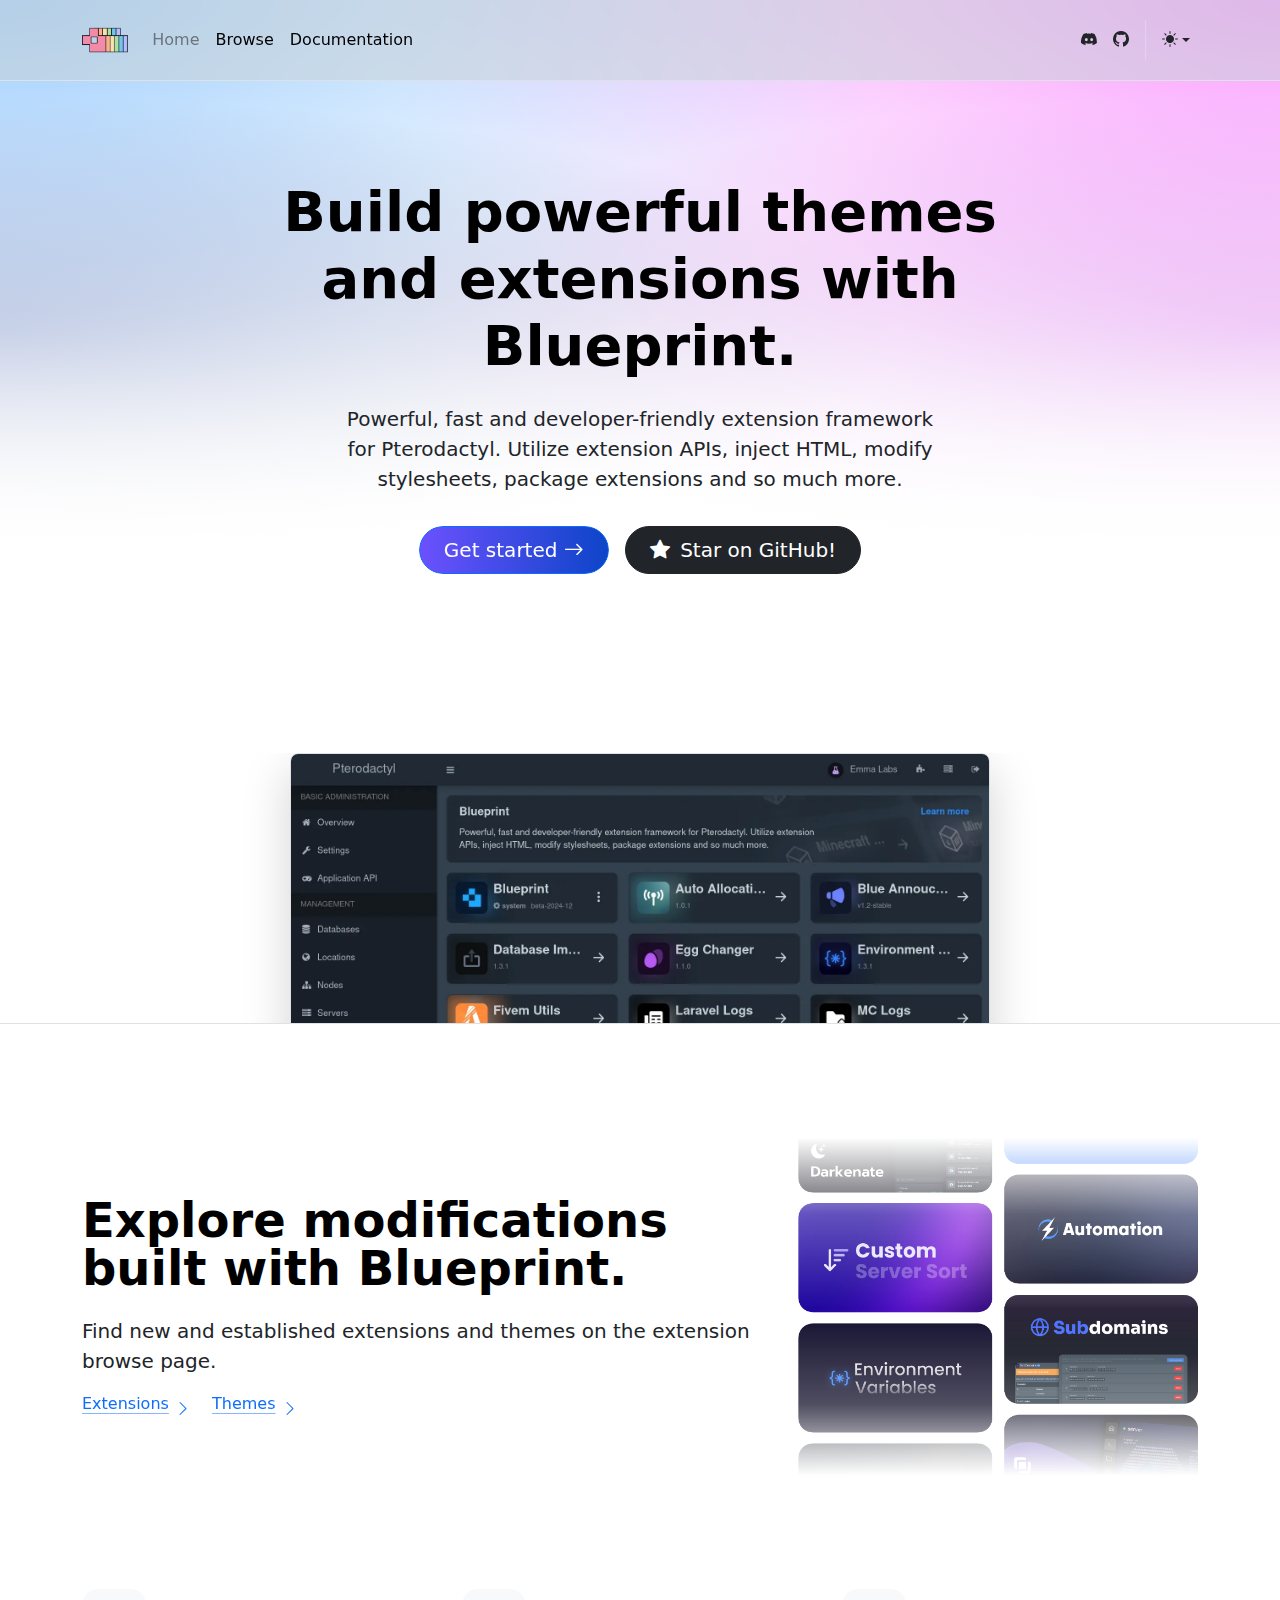
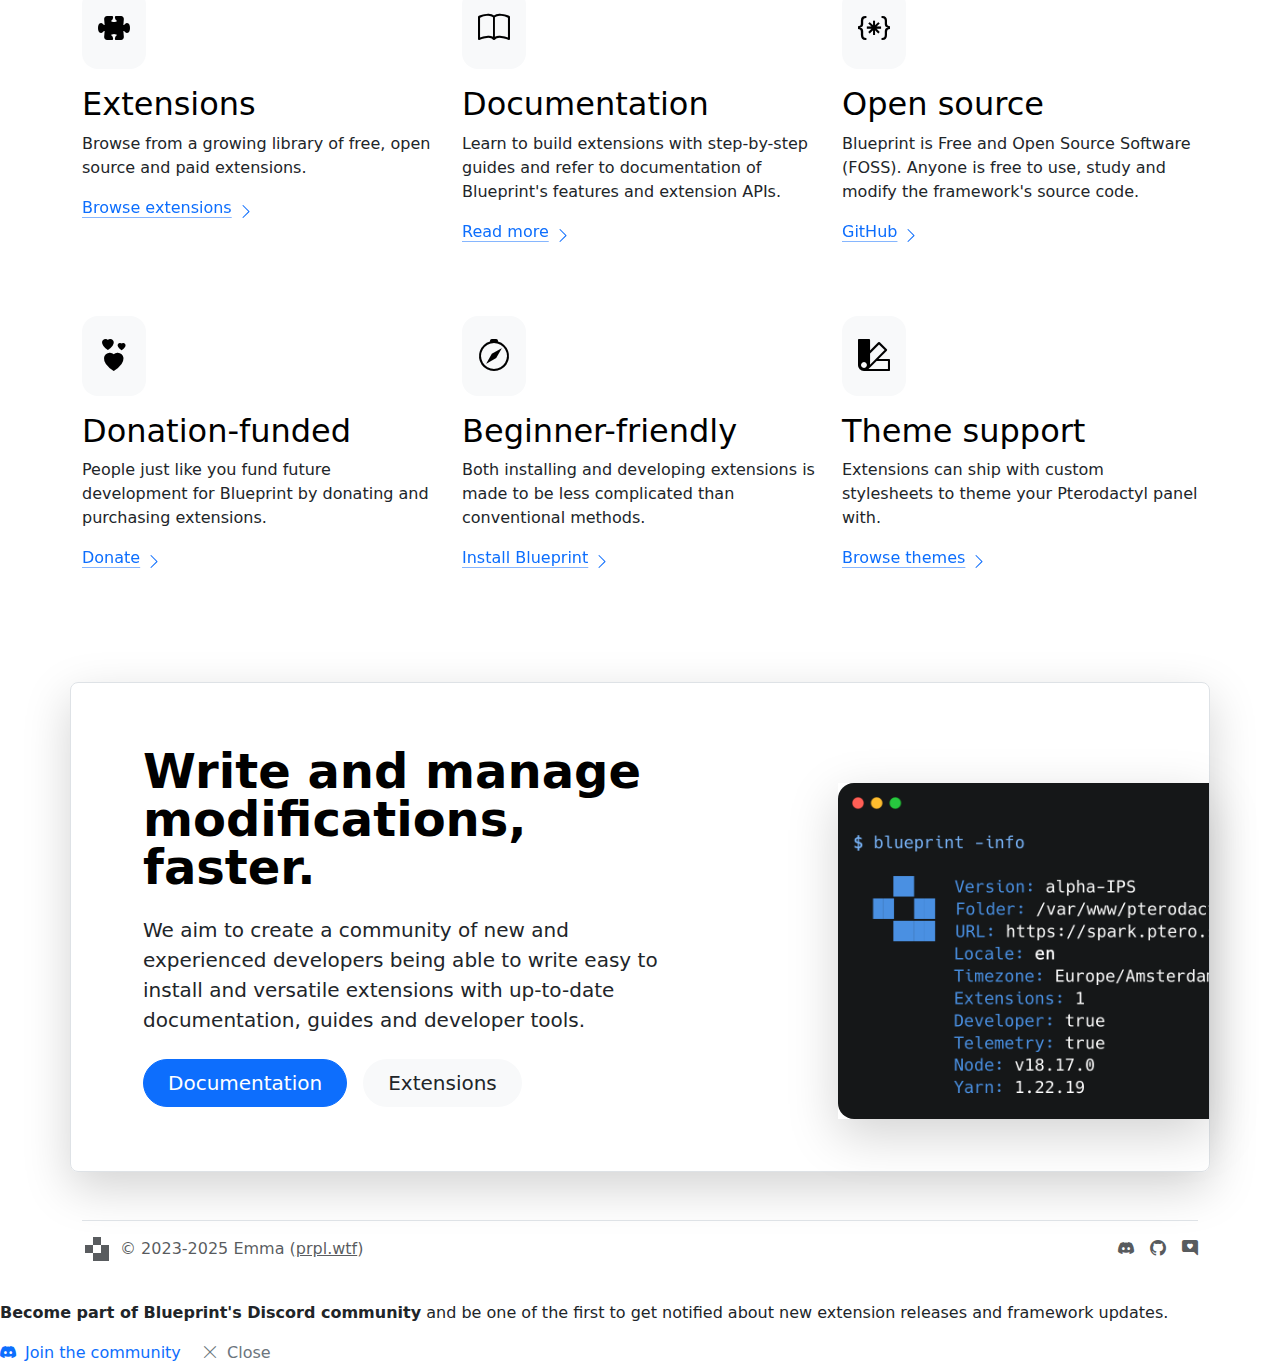
<file: index.html>
<!doctype html>
<html lang="en">
  <head>
    <meta charset="utf-8">
    <meta name="viewport" content="width=device-width, initial-scale=1">
    <title>Blueprint</title>
    <link href="/.modules/bootstrap/css/bootstrap.min.css" rel="stylesheet">
    <link href="/.modules/bootstrap-icons/bootstrap-icons.css" rel="stylesheet">
    <link href="/.modules/global/global.css?version=2" rel="stylesheet">
    <link href="/index.css?version=2" rel="stylesheet">
    <link rel="icon" type="image/x-icon" href="/favicon.ico">

    <script defer data-domain="blueprint.zip" src="https://plausible.prpl.wtf/js/script.outbound-links.js"></script>

    <!-- Social Embeds -->
    <meta property="theme-color" content="#3b7cfe">
    <meta property="og:title" content="blueprint.zip">
    <meta property="og:description" content="Powerful, fast and developer-friendly extension framework for Pterodactyl. Utilize extension APIs, inject HTML, modify stylesheets, package extensions and so much more.">
    <meta property="og:url" content="https://blueprint.zip">
    <meta property="og:image" content="/.assets/brand/og.jpg">
    <meta property="og:type" content="website">
    <meta property="twitter:card" content="summary_large_image">
    <meta property="twitter:url" content="https://blueprint.zip">
    <meta property="twitter:title" content="blueprint.zip">
    <meta property="twitter:description" content="Powerful, fast and developer-friendly extension framework for Pterodactyl. Utilize extension APIs, inject HTML, modify stylesheets, package extensions and so much more.">
    <meta property="twitter:image" content="/.assets/brand/og.jpg">
  </head>

  <body data-bs-theme="dark">

    <!-- Desktop Navbar -->
    <!--<div class="p-2 d-lg-inline d-none"></div>-->
    <header class="p-3 mb-3 border-bottom fixed-top d-lg-inline d-none blueprint-navbar">
      <div class="container">
        <div class="d-flex flex-wrap align-items-center justify-content-center justify-content-lg-start">
          <a href="." class="d-flex align-items-center mb-2 me-3 mb-lg-0 link-body-emphasis text-decoration-none">
            <img src="/.assets/brand/retro.png" height="30" alt="" />
          </a>
          <ul class="nav col-12 col-lg-auto me-lg-auto mb-2 justify-content-center mb-md-0">
            <li><a href="." class="nav-link px-2 link-secondary">Home</a></li>
            <li><a href="/browse" class="nav-link px-2 link-body-emphasis">Browse</a></li>
            <li><a href="/docs" class="nav-link px-2 link-body-emphasis">Documentation</a></li>
          </ul>
          <ul class="navbar-nav flex-row flex-wrap ms-md-auto">
            <li class="nav-item me-1 ms-1"><a class="nav-link px-1 nav-svg" href="https://bsky.app/profile/blueprint.zip"><img src="/.assets/storage/icons/bluesky.svg"/></a></li>
            <li class="nav-item me-1 ms-1 py-1"><a class="nav-link px-1" href="https://discord.com/servers/blueprint-1063548024825057451"><i class="bi bi-discord"></i></a></li>
            <li class="nav-item me-1 ms-1 py-1"><a class="nav-link px-1" href="https://github.com/BlueprintFramework"><i class="bi bi-github"></i></a></li>
            <li class="nav-item py-2 py-lg-1 col-12 col-lg-auto">
              <div class="vr d-none d-lg-flex h-100 mx-lg-2 text-white"></div>
              <hr class="d-lg-none my-2 text-white-50">
            </li>
            <li class="nav-item dropdown">
              <button class="btn btn-link nav-link py-2 px-0 px-lg-2 dropdown-toggle d-flex align-items-center" id="bd-theme" type="button" aria-expanded="false" data-bs-toggle="dropdown" data-bs-display="static" aria-label="Toggle theme (dark)">
                <i class="bi bi-moon-stars-fill my-1 theme-icon-active"></i>
                <span class="d-lg-none ms-2" id="bd-theme-text">Toggle theme</span>
              </button>
              <ul class="dropdown-menu dropdown-menu-end position-absolute gap-1 p-2 rounded-3 mx-0 border-0 shadow w-220px" aria-labelledby="bd-theme-text">
                <li><button type="button" class="theme-switcher-btn dropdown-item rounded-2 d-flex align-items-center" data-bs-theme-value="light" aria-pressed="false"><i class="bi bi-sun-fill me-2 opacity-50"></i> Light</button></li>
                <li><button type="button" class="theme-switcher-btn dropdown-item rounded-2 d-flex align-items-center active" data-bs-theme-value="dark" aria-pressed="true"><i class="bi bi-moon-stars-fill me-2 opacity-50"></i> Dark</button></li>
                <li><button type="button" class="theme-switcher-btn dropdown-item rounded-2 d-flex align-items-center" data-bs-theme-value="auto" aria-pressed="false"><i class="bi bi-circle-half me-2 opacity-50"></i> Auto</button></li>
              </ul>
            </li>
          </ul>
        </div>
      </div>
    </header>

    <!-- Mobile/Tablet Navbar -->
    <!--<div class="p-2 d-lg-none d-inline"></div>-->
    <nav class="navbar fixed-top d-lg-none d-inline blueprint-navbar-mobile">
      <div class="container-fluid">
        <a href="/" class="d-flex align-items-center mx-2 my-3 mb-lg-0 link-body-emphasis text-decoration-none"><img src=".assets/brand/retro.png" height="35" alt="" /></a>
        <button class="btn btn-secondary bg-dark-subtle border-0 nav-dropdown-btn" type="button" data-bs-toggle="offcanvas" data-bs-target="#offcanvasNavbar" aria-label="Toggle navigation">
          <span class="navbar-toggler-icon"></span>
        </button>
      </div>
    </nav>
    <div class="offcanvas offcanvas-end" tabindex="-1" id="offcanvasNavbar" aria-labelledby="offcanvasNavbarLabel">
      <div class="offcanvas-header">
        <h5 class="offcanvas-title" id="offcanvasNavbarLabel">Navigation</h5>
        <button type="button" class="btn-close" data-bs-dismiss="offcanvas" aria-label="Close"></button>
      </div>
      <div class="offcanvas-body">
        <ul class="navbar-nav justify-content-end flex-grow-1 pe-3">
          <li class="nav-item">
            <a href="/" class="btn rounded-2 d-flex gap-2 py-2 px-3 lh-sm text-start align-items-center position-absolute mobile-nav-link bg-dark-subtle">
              <div>
                <i class="bi bi-house-fill h1"></i>
              </div>
              <div class="text-truncate">
                <strong class="d-block">Home</strong>
                <small>Learn more about Blueprint, what is is, and why it was made</small>
              </div>
            </a>
            <div class="mobile-nav-spacer"></div>
          </li>
          <li class="nav-item">
            <a href="./browse" class="btn rounded-2 d-flex gap-2 py-2 px-3 lh-sm text-start align-items-center position-absolute mobile-nav-link">
              <div>
                <i class="bi bi-puzzle-fill h1"></i>
              </div>
              <div class="text-truncate">
                <strong class="d-block">Browse</strong>
                <small>Explore and search extensions made by the community</small>
              </div>
            </a>
            <div class="mobile-nav-spacer"></div>
          </li>
          <li class="nav-item">
            <a href="./docs" class="btn rounded-2 d-flex gap-2 py-2 px-3 lh-sm text-start align-items-center position-absolute mobile-nav-link">
              <div>
                <i class="bi bi-book-fill h1"></i>
              </div>
              <div class="text-truncate">
                <strong class="d-block">Documentation</strong>
                <small>Guides and docs about interacting with Blueprint</small>
              </div>
            </a>
            <div class="mobile-nav-spacer"></div>
          </li>
          <div class="mobile-theme-switcher row position-absolute start-0 bottom-0 ms-1 mb-4">
            <div class="col-4">
              <a href="javascript:void" class="rounded-2 mobile-theme-switcher-btn" data-bs-theme-value="light">
                <i class="bi bi-sun-fill opacity-50 text-body" style="padding: 0 50%;"></i>
              </a>
            </div>
            <div class="col-4">
              <a href="javascript:void" class="rounded-2 mobile-theme-switcher-btn" data-bs-theme-value="dark">
                <i class="bi bi-moon-stars-fill opacity-50 text-body" style="padding: 0 50%;"></i>
              </a>
            </div>
            <div class="col-4">
              <a href="javascript:void" class="rounded-2 mobile-theme-switcher-btn" data-bs-theme-value="auto">
                <i class="bi bi-circle-half opacity-50 text-body" style="padding: 0 50%;"></i>
              </a>
            </div>
          </div>
        </ul>
      </div>
    </div>



    <!-- Content -->
    
    <!-- Hero -->
    <div class="bp-grid">
      <div class="px-4 mb-5 text-center bp-hero">
        <center>
          <div class="glyph-container my-4">
            <div class="glyph-square"></div>
            <div class="glyph-square"></div>
            <div class="glyph-square"></div>
            <div class="glyph-square"></div>
            <div class="glyph-square"></div>
          </div>
        </center>
        <h1 class="col-lg-7 mx-auto display-4 fw-bold text-body-emphasis width-800 pt-1 pb-2">
          Build 
          <span class="bp-highlight">powerful </span>
          themes and extensions with Blueprint.
        </h1>
        <div class="col-lg-6 mx-auto">
          <p class="lead my-3 mx-auto width-800 pb-3">
            Powerful, fast and developer-friendly extension framework for Pterodactyl. Utilize extension APIs, inject HTML, modify stylesheets, package extensions and so much more.
          </p>
          <div class="d-grid gap-2 d-sm-flex my-2 justify-content-sm-center">
            <a href="/docs?page=getting-started/Installation"><button type="button" class="btn btn-dark bg-body-tertiary btn-lg px-4 gap-3 me-1 dl-btn placeholder-wave rounded-pill">Get started <i class="bi bi-arrow-right"></i></button></a>
            <a href="https://github.com/blueprintframework/framework"><button type="button" class="btn btn-dark btn-lg px-4 ms-1 star-button rounded-pill"><i class="bi bi-star-fill me-1"></i> Star on GitHub!</button></a>
          </div>
        </div>
      </div>
    </div>

    <!-- Screenshot -->
    <a name="learnmore"></a>
    <div class="px-4 pt-5 my-5 text-center border-bottom">
      <div class="overflow-hidden bp-screenshot-cutoff" style="max-height: 30vh;">
        <div class="container px-1">
          <img src="/.assets/storage/misc/webp/1.webp" class="img-fluid border rounded-3 shadow-lg mb-4" alt="Admin Screenshot" loading="lazy" width="700" height="500">
        </div>
      </div>
    </div>

    <!-- Extensions -->
    <div class="container my-5 d-none d-lg-block">
      <div class="d-flex flex-row align-items-center">
        <div class="justify-content-start">
          <h1 class="display-5 fw-bold lh-1 text-body-emphasis mb-4">Explore modifications built with Blueprint.</h1>
          <p class="lead">Find new and established extensions and themes on the extension browse page.</p>
          <a href="/browse/?1=n" class="icon-link me-3">
            Extensions
            <i class="bi bi-chevron-right" style="padding-top: 2px; font-size: 1em; height: 1.2em; width: 1em;"></i>
          </a>
          <a href="/browse/?2=n" class="icon-link">
            Themes
            <i class="bi bi-chevron-right" style="padding-top: 2px; font-size: 1em; height: 1.2em; width: 1em;"></i>
          </a>
        </div>
        <div class="justify-content-end ps-4">
          <img src="/.assets/storage/misc/png/12.png" width="400"/>
        </div>
      </div>
    </div>

    <!-- Features overview -->
    <div class="container">
      <div class="row g-4 pb-5 pt-5 pt-sm-5 pt-lg-0 row-cols-1 row-cols-lg-3">
        <div class="feature col">
          <div class="feature-icon d-inline-flex align-items-center justify-content-center text-bg-primary bg-body-tertiary fs-2 mb-3 rounded-4">
            <i class="bi bi-puzzle-fill me-3 ms-3 mt-3 mb-3 invert-light"></i>
          </div>
          <h3 class="fs-2 text-body-emphasis">Extensions</h3>
          <p>Browse from a growing library of free, open source and paid extensions.</p>
          <a href="/browse" class="icon-link">
            Browse extensions
            <i class="bi bi-chevron-right" style="padding-top: 2px; font-size: 1em; height: 1.2em; width: 1em;"></i>
          </a>
        </div>
        <div class="feature col pt-5 pt-xs-5 pt-sm-5 pt-lg-0">
          <div class="feature-icon d-inline-flex align-items-center justify-content-center text-bg-primary bg-body-tertiary fs-2 mb-3 rounded-4">
            <i class="bi bi-book me-3 ms-3 mt-3 mb-3 invert-light"></i>
          </div>
          <h3 class="fs-2 text-body-emphasis">Documentation</h3>
          <p>Learn to build extensions with step-by-step guides and refer to documentation of Blueprint's features and extension APIs.</p>
          <a href="/docs" class="icon-link">
            Read more
            <i class="bi bi-chevron-right" style="padding-top: 2px; font-size: 1em; height: 1.2em; width: 1em;"></i>
          </a>
        </div>
        <div class="feature col pt-5 pt-sm-5 pt-lg-0">
          <div class="feature-icon d-inline-flex align-items-center justify-content-center text-bg-primary bg-body-tertiary fs-2 mb-3 rounded-4">
            <i class="bi bi-braces-asterisk me-3 ms-3 mt-3 mb-3 invert-light"></i>
          </div>
          <h3 class="fs-2 text-body-emphasis">Open source</h3>
          <p>Blueprint is Free and Open Source Software (FOSS). Anyone is free to use, study and modify the framework's source code.</p>
          <a href="https://github.com/BlueprintFramework" class="icon-link">
            GitHub
            <i class="bi bi-chevron-right" style="padding-top: 2px; font-size: 1em; height: 1.2em; width: 1em;"></i>
          </a>
        </div>
        <div class="feature col pt-2 pt-xs-2 pt-sm-2 pt-lg-0">
          <div class="feature-icon d-inline-flex align-items-center justify-content-center text-bg-primary bg-body-tertiary fs-2 mb-3 mt-5 rounded-4">
            <i class="bi bi-hearts me-3 ms-3 mt-3 mb-3 invert-light"></i>
          </div>
          <h3 class="fs-2 text-body-emphasis">Donation-funded</h3>
          <p>People just like you fund future development for Blueprint by donating and purchasing extensions.</p>
          <a href="https://github.com/sponsors/prplwtf" class="icon-link">
            Donate
            <i class="bi bi-chevron-right" style="padding-top: 2px; font-size: 1em; height: 1.2em; width: 1em;"></i>
          </a>
        </div>
        <!-- Desktop only -->
        <div class="feature col d-lg-inline d-none">
          <div class="feature-icon d-inline-flex align-items-center justify-content-center text-bg-primary bg-body-tertiary fs-2 mb-3 mt-5 rounded-4">
            <i class="bi bi-compass me-3 ms-3 mt-3 mb-3 invert-light"></i>
          </div>
          <h3 class="fs-2 text-body-emphasis">Beginner-friendly</h3>
          <p>Both installing and developing extensions is made to be less complicated than conventional methods.</p>
          <a href="/docs?page=getting-started/Installation" class="icon-link">
            Install Blueprint
            <i class="bi bi-chevron-right" style="padding-top: 2px; font-size: 1em; height: 1.2em; width: 1em;"></i>
          </a>
        </div>
        <div class="feature col d-lg-inline d-none">
          <div class="feature-icon d-inline-flex align-items-center justify-content-center text-bg-primary bg-body-tertiary fs-2 mb-3 mt-5 rounded-4">
            <i class="bi bi-palette2 me-3 ms-3 mt-3 mb-3 invert-light"></i>
          </div>
          <h3 class="fs-2 text-body-emphasis">Theme support</h3>
          <p>Extensions can ship with custom stylesheets to theme your Pterodactyl panel with.</p>
          <a href="/browse/?2=n&1=y" class="icon-link">
            Browse themes
            <i class="bi bi-chevron-right" style="padding-top: 2px; font-size: 1em; height: 1.2em; width: 1em;"></i>
          </a>
        </div>
      </div>
    </div>
    <div class="pb-sm-3 pb-5"><span></span></div>
    
    <!-- Screenshot with hero -->
    <div class="container my-5 mt-5">
      <div class="row p-4 pb-0 pe-lg-0 pt-lg-5 align-items-center rounded-3 border shadow-lg">
        <div class="col-lg-7 p-3 p-lg-5 pt-lg-3">
          <h1 class="display-5 fw-bold lh-1 text-body-emphasis mb-4">Write and manage modifications, faster.</h1>
          <p class="lead">We aim to create a community of new and experienced developers being able to write easy to install and versatile extensions with up-to-date documentation, guides and developer tools.</p>
          <div class="d-grid gap-2 d-md-flex justify-content-md-start mb-4 mb-lg-3 mt-4">
            <a href="/docs"><button type="button" class="btn btn-primary btn-lg px-4 me-md-2 rounded-pill">Documentation</button></a>
            <a href="/browse"><button type="button" class="btn bg-body-tertiary btn-lg px-4 rounded-pill">Extensions</button></a>
          </div>
        </div>
        <div class="col-lg-4 offset-lg-1 p-0 overflow-hidden shadow-lg">
          <img class="rounded-4 d-lg-inline d-none" src="/.assets/storage/misc/png/1.png" alt="" width="720">
        </div>
      </div>
    </div>
    
    


    <!-- Footer -->
    <div class="container">
      <footer class="d-flex flex-wrap justify-content-between align-items-center py-3 my-4 border-top">
        <div class="col-md-4 d-flex align-items-center">
          <a href="." class="mb-3 me-2 mb-md-0 text-body-secondary text-decoration-none lh-1">
            <svg viewBox="0 0 500 500" class="text-body-secondary" xmlns="http://www.w3.org/2000/svg" width="30" height="24" fill="currentColor">
              <rect x="0" y="166.6666" width="166.6666" height="166.6666"/>
              <rect x="166.6666" y="0" width="166.6666" height="166.6666"/>
              <rect x="166.6666" y="333.3332" width="166.667" height="166.6666"/>
              <rect x="333.3332" y="166.6666" width="166.667" height="333.3332"/>
            </svg>
          </a>
          <span class="mb-3 mb-md-0 text-body-secondary">© 2023-<span class="currentYear">2025</span> Emma (<a href="https://prpl.wtf" class="text-body-secondary" target="_blank">prpl.wtf</a>)</span>
        </div>

        <ul class="nav col-md-4 justify-content-end list-unstyled d-flex">
          <li class="ms-3"><a class="text-body-secondary" href="https://discord.com/servers/blueprint-1063548024825057451"><i class="bi bi-discord" width="24" height="24"></i></a></li>
          <li class="ms-3"><a class="text-body-secondary" href="https://github.com/BlueprintFramework"><i class="bi bi-github" width="24" height="24"></i></a></li>
          <li class="ms-3"><a class="text-body-secondary" href="https://github.com/sponsors/prplwtf"><i class="bi bi-chat-right-heart-fill" width="24" height="24"></i></a></li>
        </ul>
      </footer>
    </div>

    <div id="social-push">
      <div>
        <p>
          <b>Become part of Blueprint's Discord community</b> and be one of the first to get notified about new extension releases and framework updates.
        </p>
        <a href="https://discord.com/servers/blueprint-1063548024825057451" class="link-underline link-underline-opacity-0 me-3"><i class="bi bi-discord me-1"></i> Join the community</a>
        <a href="javascript:void" onclick="dismissSocial()" class="link-underline link-underline-opacity-0 pe-pointer text-secondary"><i class="bi bi-x-lg me-1"></i> Close</a>
      </div>
    </div>

    <script src="/.modules/bootstrap/js/bootstrap.bundle.min.js"></script>
    <script src="/.modules/bootstrap/etc/theme-switcher.js"></script>
    <script src="/.modules/global/global.js"></script>
  </body>
</html>
</file>
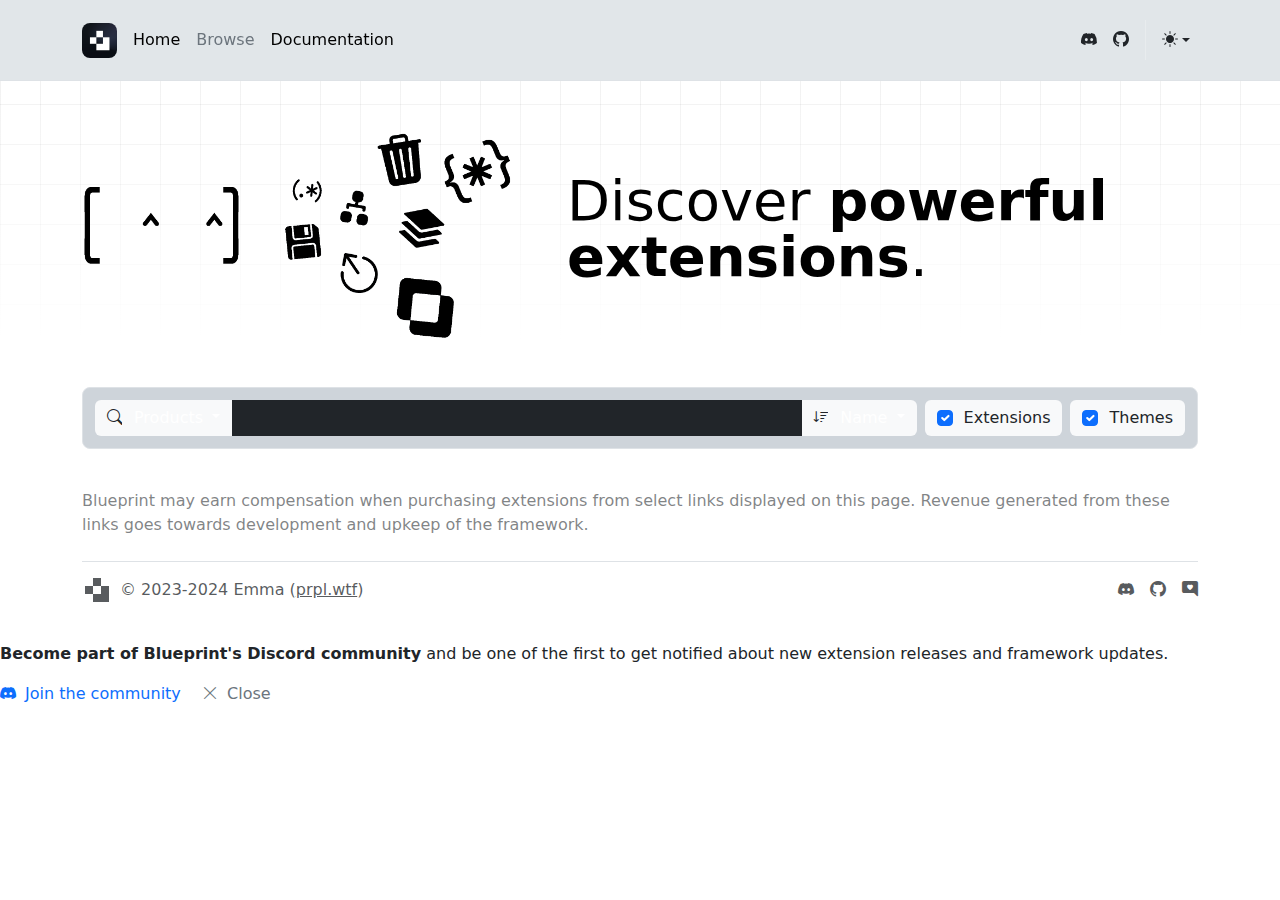
<file: browse/index.html>
<!doctype html>
<html lang="en">
  <head>
    <meta charset="utf-8">
    <meta name="viewport" content="width=device-width, initial-scale=1">
    <title>Blueprint Extensions</title>
    <link href="../.modules/bootstrap/css/bootstrap.min.css" rel="stylesheet">
    <link href="../.modules/bootstrap-icons/bootstrap-icons.css" rel="stylesheet">
    <link href="../.modules/global/global.css" rel="stylesheet">
    <link href="./index.css" rel="stylesheet">
    <link rel="icon" type="image/x-icon" href="../favicon.ico">

    <!-- Social Embeds -->
    <meta property="theme-color" content="#4642f5">
    <meta property="og:title" content="blueprint.zip">
    <meta property="og:description" content="Powerful, fast and developer-friendly extension framework for Pterodactyl. Utilize extension APIs, inject HTML, modify stylesheets, package extensions and so much more.">
    <meta property="og:url" content="https://blueprint.zip">
    <meta property="og:image" content="/.assets/brand/og.jpg">
    <meta property="og:type" content="website">
    <meta property="twitter:card" content="summary_large_image">
    <meta property="twitter:url" content="https://blueprint.zip">
    <meta property="twitter:title" content="blueprint.zip">
    <meta property="twitter:description" content="Powerful, fast and developer-friendly extension framework for Pterodactyl. Utilize extension APIs, inject HTML, modify stylesheets, package extensions and so much more.">
    <meta property="twitter:image" content="/.assets/brand/og.jpg">
  </head>

  <body data-bs-theme="dark">

    <!-- Desktop Navbar -->
    <div class="p-2 d-lg-inline d-none"></div>
    <header class="p-3 mb-3 border-bottom fixed-top d-lg-inline d-none blueprint-navbar">
      <div class="container">
        <div class="d-flex flex-wrap align-items-center justify-content-center justify-content-lg-start">
          <a href="../" class="d-flex align-items-center mb-2 me-2 mb-lg-0 link-body-emphasis text-decoration-none">
            <img src="../.assets/brand/logo.jpg" width="35" height="35" class="rounded-3" alt="" />
          </a>
          <ul class="nav col-12 col-lg-auto me-lg-auto mb-2 justify-content-center mb-md-0">
            <li><a href="../" class="nav-link px-2 link-body-emphasis">Home</a></li>
            <li><a href="." class="nav-link px-2 link-secondary">Browse</a></li>
            <li><a href="../docs" class="nav-link px-2 link-body-emphasis">Documentation</a></li>
          </ul>
          <ul class="navbar-nav flex-row flex-wrap ms-md-auto">
            <li class="nav-item me-1 ms-1"><a class="nav-link px-1 nav-svg" href="https://bsky.app/profile/blueprint.zip"><img src="../.assets/storage/icons/bluesky.svg"/></a></li>
            <li class="nav-item me-1 ms-1 py-1"><a class="nav-link px-1" href="https://discord.gg/CUwHwv6xRe"><i class="bi bi-discord"></i></a></li>
            <li class="nav-item me-1 ms-1 py-1"><a class="nav-link px-1" href="https://github.com/BlueprintFramework"><i class="bi bi-github"></i></a></li>
            <li class="nav-item py-2 py-lg-1 col-12 col-lg-auto">
              <div class="vr d-none d-lg-flex h-100 mx-lg-2 text-white"></div>
              <hr class="d-lg-none my-2 text-white-50">
            </li>
            <li class="nav-item dropdown">
              <button class="btn btn-link nav-link py-2 px-0 px-lg-2 dropdown-toggle d-flex align-items-center" id="bd-theme" type="button" aria-expanded="false" data-bs-toggle="dropdown" data-bs-display="static" aria-label="Toggle theme (dark)">
                <i class="bi bi-moon-stars-fill my-1 theme-icon-active"></i>
                <span class="d-lg-none ms-2" id="bd-theme-text">Toggle theme</span>
              </button>
              <ul class="dropdown-menu dropdown-menu-end position-absolute gap-1 p-2 rounded-3 mx-0 border-0 shadow w-220px" aria-labelledby="bd-theme-text">
                <li><button type="button" class="theme-switcher-btn dropdown-item rounded-2 d-flex align-items-center" data-bs-theme-value="light" aria-pressed="false"><i class="bi bi-sun-fill me-2 opacity-50"></i> Light</button></li>
                <li><button type="button" class="theme-switcher-btn dropdown-item rounded-2 d-flex align-items-center active" data-bs-theme-value="dark" aria-pressed="true"><i class="bi bi-moon-stars-fill me-2 opacity-50"></i> Dark</button></li>
                <li><button type="button" class="theme-switcher-btn dropdown-item rounded-2 d-flex align-items-center" data-bs-theme-value="auto" aria-pressed="false"><i class="bi bi-circle-half me-2 opacity-50"></i> Auto</button></li>
              </ul>
            </li>
          </ul>
        </div>
      </div>
    </header>

    <!-- Mobile/Tablet Navbar -->
    <div class="p-2 d-lg-none d-inline"></div>
    <nav class="navbar fixed-top d-lg-none d-inline blueprint-navbar-mobile">
      <div class="container-fluid">
        <a href="../" class="d-flex align-items-center mb-2 me-2 mt-2 mb-lg-0 link-body-emphasis text-decoration-none"><img src="../.assets/brand/logo.jpg" width="40" height="40" class="rounded-3" alt="" /></a>
        <div class="dropdown">
          <button class="btn btn-secondary bg-dark-subtle border-0 nav-dropdown-btn" type="button" data-bs-toggle="dropdown" aria-expanded="false">
            <span class="navbar-toggler-icon"></span>
          </button>
          <ul class="dropdown-menu dropdown-menu-end gap-1 p-2 rounded-3 mx-0 border-0 shadow w-220px">
            <li><a class="dropdown-item rounded-2" href="../">Home</a></li>
            <li><a class="dropdown-item rounded-2 disabled" href=".">Browse</a></li>
            <li><a class="dropdown-item rounded-2" href="../docs">Documentation</a></li>
            <li>
              <hr class="dropdown-divider">
            </li>
            <div class="mobile-theme-switcher">
              <a href="javascript:void" class="dropdown-item rounded-2 mobile-theme-switcher-btn" data-bs-theme-value="light"><i class="bi bi-sun-fill opacity-50"></i></a>
              <a href="javascript:void" class="dropdown-item rounded-2 mobile-theme-switcher-btn" data-bs-theme-value="dark"><i class="bi bi-moon-stars-fill opacity-50"></i></a>
              <a href="javascript:void" class="dropdown-item rounded-2 mobile-theme-switcher-btn" data-bs-theme-value="auto"><i class="bi bi-circle-half opacity-50"></i></a>
            </div>
          </ul>
        </div>
      </div>
    </nav>



    <!-- Content -->
    <div class="bp-grid mb-5" style="overflow-x:hidden">
      <div class="bp-fade">
        <div class="container mt-5">
          <div class="row flex-lg-row-reverse align-items-center g-5 pt-5">
            <div class="col-lg-7 col-sm-12">
              <h1 class="display-4 fw-normal lh-1 mb-3 d-lg-inline d-none byte-txt" style="color: #bbd7ff">Discover <b>powerful extensions</b>.</h1>
              <h1 class="display-4 fw-normal lh-1 mb-2 d-lg-none d-block text-center byte-txt" style="color: #fff">Discover <b>powerful extensions</b>.</h1>
            </div>
            <div class="col-5 d-none d-sm-none d-lg-inline">
              <img src="../.assets/storage/misc/png/3.png" class="d-block mx-lg-auto img-fluid byte-img" alt="byte.sh" loading="lazy" width="700" height="500">
            </div>
          </div>
        </div>
      </div>
    </div>

    <!-- Sorting -->
    <div class="container mb-4 position-sticky g-5" style="top: 90px; z-index: 5;">
      <div
        class="row bg-dark-subtle rounded-3 border py-2"
        style="border: rgba(255,255,255,0.15) 1px;"
      >
        <div class="d-flex flex-row py-1">

          <!-- Search -->
          <div class="input-group me-2">
            <span class="input-group-text border-0 pe-0"><i class="bi bi-search"></i></span>
            <button 
              id="filterDropdown"
              class="btn btn-secondary bg-body-tertiary border-0 dropdown-toggle"
              type="button"
              data-bs-toggle="dropdown"
              aria-expanded="false"
            >
              <span id="filterTypeLabel">Products</span>
            </button>
            <ul class="dropdown-menu dropdown-menu-end gap-1 p-2 rounded-3 mx-0 border-0 shadow" aria-labelledby="filterDropdown">
              <li>
                <a class="dropdown-item rounded-2" id="toggleFilterProducts" data-filter="products">
                  Products
                </a>
              </li>
              <li>
                <a class="dropdown-item rounded-2" id="toggleFilterAuthors" data-filter="authors">
                  Authors
                </a>
              </li>
            </ul>
            <input
              type="text"
              class="form-control bg-dark border-0"
              id="productSearch"
              placeholder="Search products..">

            <span class="d-none d-md-block input-group-text border-0 pe-0"><i class="bi bi-sort-down"></i></span>
            <button 
              id="sortDropdown"
              class="btn btn-secondary bg-body-tertiary border-0 dropdown-toggle d-none d-md-block"
              type="button"
              data-bs-toggle="dropdown"
              aria-expanded="false"
            >
              <span id="sortLabel">Name</span>
            </button>
            <ul class="dropdown-menu dropdown-menu-end gap-1 p-2 rounded-3 mx-0 border-0 shadow" aria-labelledby="filterDropdown">
              <li>
                <a class="dropdown-item rounded-2" id="toggleSortName" data-sort="name">
                  Name
                </a>
              </li>
              <li>
                <a class="dropdown-item rounded-2" id="toggleSortCreated" data-sort="created">
                  Created
                </a>
              </li>
              <li>
                <a class="dropdown-item rounded-2" id="toggleSortAuthor" data-sort="author">
                  Author
                </a>
              </li>
              <li>
                <a class="dropdown-item rounded-2" id="toggleSortpopularity" data-sort="popularity">
                  Popularity
                </a>
              </li>
            </ul>
          </div>

          <!-- Filters -->
          <div class="d-md-flex flex-row d-none" style="width: auto;">
            <div class="input-group flex-row me-2" style="flex-wrap: nowrap;">
              <span class="input-group-text border-0">
                <input class="form-check-input mt-0" type="checkbox" value="" id="filterExtensions">
              </span>
              <span class="input-group-text ps-0 border-0"><label for="filterExtensions">Extensions</label></span>
            </div>
            <div class="input-group flex-row" style="flex-wrap: nowrap;">
              <span class="input-group-text border-0">
                <input class="form-check-input mt-0" type="checkbox" value="" id="filterThemes">
              </span>
              <span class="input-group-text ps-0 border-0"><label for="filterThemes">Themes</label></span>
            </div>
          </div>
          <div class="d-flex flex-row d-md-none" style="width: auto;">
            <div class="input-group flex-row" style="flex-wrap: nowrap;">
              <button 
                class="btn btn-secondary bg-body-tertiary border-0"
                type="button"
                aria-expanded="false"
                data-bs-toggle="modal"
                data-bs-target="#filterModal"
              >
                <i class="bi bi-three-dots"></i>
              </button>
            </div>
          </div>
        </div>
      </div>
    </div>

    <div class="modal fade" id="filterModal" aria-hidden="true" aria-labelledby="filterModalLabel" tabindex="-1">
      <div class="modal-dialog modal-dialog-centered">
        <div class="modal-content">
          <div class="modal-header">
            <h1 class="modal-title fs-5" id="filterModalLabel"><i class="bi bi-filter"></i> Filters</h1>
            <button type="button" class="btn-close" data-bs-dismiss="modal" aria-label="Close"></button>
          </div>
          <div class="modal-body">
            <div class="mb-4">
              <p>
                <b>Extension type</b>
              </p>
              <div class="input-group mb-2">

                <span class="input-group-text border-0 rounded-start-2">
                  <input class="form-check-input mt-0" type="checkbox" value="" onclick='document.getElementById("filterExtensions").click()' id="filterModalExtensions">
                </span>
                <span class="input-group-text ps-0 border-0 rounded-end-2 me-2"><label for="filterModalExtensions">Extensions</label></span>

                <span class="input-group-text border-0 rounded-start-2">
                  <input class="form-check-input mt-0" type="checkbox" value="" onclick='document.getElementById("filterThemes").click()' id="filterModalThemes">
                </span>
                <span class="input-group-text ps-0 border-0 rounded-end-2"><label for="filterModalThemes">Themes</label></span>

              </div>
            </div>
            <div>
              <p>
                <b>Sorting</b>
              </p>
              <div class="input-group mb-2">

                <span class="input-group-text border-0 pe-0"><i class="bi bi-sort-down"></i></span>
                <button 
                  id="mobileSortDropdown"
                  class="btn btn-secondary bg-body-tertiary border-0 dropdown-toggle"
                  type="button"
                  data-bs-toggle="dropdown"
                  aria-expanded="false"
                >
                  <span id="mobileSortLabel">Name</span>
                </button>
                <ul class="dropdown-menu dropdown-menu-end gap-1 p-2 rounded-3 mx-0 border-0 shadow" aria-labelledby="filterDropdown">
                  <li>
                    <a class="dropdown-item rounded-2" id="mobileToggleSortName" data-sort="name">
                      Name
                    </a>
                  </li>
                  <li>
                    <a class="dropdown-item rounded-2" id="mobileToggleSortCreated" data-sort="created">
                      Created
                    </a>
                  </li>
                  <li>
                    <a class="dropdown-item rounded-2" id="mobileToggleSortAuthor" data-sort="author">
                      Author
                    </a>
                  </li>
                  <li>
                    <a class="dropdown-item rounded-2" id="mobileToggleSortpopularity" data-sort="popularity">
                      Popularity
                    </a>
                  </li>
                </ul>

              </div>
            </div>
          </div>
        </div>
      </div>
    </div>
    


    <!-- Products -->
    <div class="container">
      <div class="row" id="products"></div>
      <div class="row" id="byte-confused" style="display: none">
        <p class="text-center"><img src="../.assets/storage/misc/png/5.png" class="byte-confused-img" style="width: 150px; opacity: .2"></p>
      </div>
    </div>

    <div class="container mt-3">
      <p class="text-muted opacity-75">Blueprint may earn compensation when purchasing extensions from select links displayed on this page. Revenue generated from these links goes towards development and upkeep of the framework.</p>
    </div>


    <!-- Footer -->
    <div class="container">
      <footer class="d-flex flex-wrap justify-content-between align-items-center py-3 my-4 border-top">
        <div class="col-md-4 d-flex align-items-center">
          <a href="../" class="mb-3 me-2 mb-md-0 text-body-secondary text-decoration-none lh-1">
            <svg viewBox="0 0 500 500" class="text-body-secondary" xmlns="http://www.w3.org/2000/svg" width="30" height="24" fill="currentColor">
              <rect x="0" y="166.6666" width="166.6666" height="166.6666"/>
              <rect x="166.6666" y="0" width="166.6666" height="166.6666"/>
              <rect x="166.6666" y="333.3332" width="166.667" height="166.6666"/>
              <rect x="333.3332" y="166.6666" width="166.667" height="333.3332"/>
            </svg>
          </a>
          <span class="mb-3 mb-md-0 text-body-secondary">© 2023-2024 Emma (<a href="https://prpl.wtf" class="text-body-secondary" target="_blank">prpl.wtf</a>)</span>
        </div>

        <ul class="nav col-md-4 justify-content-end list-unstyled d-flex">
          <li class="ms-3"><a class="text-body-secondary" href="https://discord.gg/CUwHwv6xRe"><i class="bi bi-discord" width="24" height="24"></i></a></li>
          <li class="ms-3"><a class="text-body-secondary" href="https://github.com/BlueprintFramework"><i class="bi bi-github" width="24" height="24"></i></a></li>
          <li class="ms-3"><a class="text-body-secondary" href="https://github.com/sponsors/prplwtf"><i class="bi bi-chat-right-heart-fill" width="24" height="24"></i></a></li>
        </ul>
      </footer>
    </div>

    <div id="social-push">
      <div>
        <p>
          <b>Become part of Blueprint's Discord community</b> and be one of the first to get notified about new extension releases and framework updates.
        </p>
        <a href="https://discord.gg/CUwHwv6xRe" class="link-underline link-underline-opacity-0 me-3"><i class="bi bi-discord me-1"></i> Join the community</a>
        <a href="javascript:void" onclick="dismissSocial()" class="link-underline link-underline-opacity-0 pe-pointer text-secondary"><i class="bi bi-x-lg me-1"></i> Close</a>
      </div>
    </div>

    <script src="../.modules/bootstrap/js/bootstrap.bundle.js"></script>
    <script src="../.modules/bootstrap/etc/theme-switcher.js"></script>
    <script src="../.modules/global/global.js"></script>
    <script>
      const filterTypeLabel = document.getElementById("filterTypeLabel"),
        sortLabel = document.getElementById("sortLabel"),
        mobileSortLabel = document.getElementById("mobileSortLabel"),
        searchInput = document.getElementById("productSearch");

      /**
       * @typedef {{
       *  name: string;
       *  summary: string;
       *  banner: string;
       *  identifier: string;
       *  author: { name: string; };
       *  type: 'THEME' | 'EXTENSION';
       *  created: string;
       *  platforms: Record<string, {
       *   url: string;
       *   price: number;
       *   currency: string;
       *  }>;
       *  stats: {
       *   panels: number;
       *  };
       * }} Product
       *
       * @type {Product[]}
       */
      let allProducts = [];

      /** @type {'products' | 'authors'} */
      let filterType = "products";

      /** @type {'name' | 'created' | 'author' | 'popularity'} */
      let sortType = "name";

      /** @type {Object<string, [name: string, icon: string]>} */
      const platforms = {
        BUILTBYBIT: ["BuiltByBit", "BBB.png"],
        SOURCEXCHANGE: ["sourceXchange", "SXC.png"],
        GITHUB: ["GitHub", "GH.png"],
      };

      /**
       * @param {Product[]} products
       * @returns {Product[]}
       */
      function sortProducts(products) {
        switch (sortType) {
          case "created":
            return products.sort((a, b) => new Date(a.created) < new Date(b.created) ? -1 : 1).reverse();
          case "author":
            return products.sort((a, b) => a.author.name.localeCompare(b.author.name));
          case "popularity":
            return products.sort((a, b) => b.stats.panels - a.stats.panels);
          default:
            return products.sort((a, b) => a.name.localeCompare(b.name));
        }
      }

      /** @param {Product[]} products */
      function displayProducts(products) {
        const productList = document.getElementById("products");
        productList.innerHTML = "";
        const twoWeeksAgo = new Date();
        twoWeeksAgo.setDate(twoWeeksAgo.getDate() - 14);

        for (const product of sortProducts(products)) {
          const listItem = document.createElement("div");
          const categoryClass =
            product.type === "THEME" ? "filter-themes" : "filter-extensions";
          
          const createdDate = new Date(product.created);
          const isNew = createdDate > twoWeeksAgo;

          listItem.className =
            "col-sm-12 col-md-6 col-lg-4 mb-4 " + categoryClass;
          listItem.innerHTML = `
            <a href="./extensions/#${product.identifier}" class="text-decoration-none text-body">
              <div class="card overflow-hidden bg-dark-subtle">
                <img src="${
                  product.banner
                }" onclick="setTimeout(() => {document.getElementById('${
                  product.identifier
                }Button').click()}, 1)" class="card-img-top img-dim product-image" alt="${
                  product.name
                }"/>
                <div class="card-body">
                  <h5 class="card-title text-truncate">${
                    product.name
                  } <span class="author-tag">by ${product.author.name}</span></h5>
                  <p class="card-text text-truncate mb-0">${product.summary}</p>
                  ${
                    (isNew) ? (`
                      <span class="badge bg-primary text-body-emphasis placeholder-wave position-absolute rounded-pill top-0 start-0 m-2">
                        <i class="bi bi-stars"></i>
                        <b>NEW</b>
                      </span>
                    `) : ('')
                  }
                </div>
              </div>
            </a>
          `;

          productList.appendChild(listItem);
        }
      }

      function filterProducts() {
        const searchQuery = document
          .getElementById("productSearch")
          .value.toLowerCase();

        /** @type {Product[]} */
        let filteredItems = [];

        // Filter logic based on type (Products or Authors)
        if (filterType === "products") {
          filteredItems = allProducts.filter(
            (product) =>
              product.name.toLowerCase().includes(searchQuery) ||
              product.summary.toLowerCase().includes(searchQuery)
          );
        } else if (filterType === "authors") {
          filteredItems = allProducts.filter((product) =>
            product.author.name.toLowerCase().includes(searchQuery)
          );
        }

        // Apply category filters
        const extensionsChecked =
          document.getElementById("filterExtensions").checked;
        const themesChecked = document.getElementById("filterThemes").checked;

        if (!extensionsChecked) {
          filteredItems = filteredItems.filter(
            (product) => product.category !== "extensions"
          );
        }

        if (!themesChecked) {
          filteredItems = filteredItems.filter(
            (product) => product.category !== "themes"
          );
        }

        displayProducts(filteredItems);
      }

      // Handle filter dropdown toggle
      document.querySelectorAll(".dropdown-item").forEach((item) => {
        item.addEventListener("click", (event) => {
          event.preventDefault();

          /** @type {typeof filterType} */
          const selectedFilter = item.dataset.filter;

          // Update filter type and label
          if (selectedFilter === "products") {
            filterTypeLabel.textContent = "Products";
            searchInput.placeholder = "Search products..";
            filterType = "products";
          } else if (selectedFilter === "authors") {
            filterTypeLabel.textContent = "Authors";
            searchInput.placeholder = "Search authors..";
            filterType = "authors";
          }

          /** @type {typeof sortType} */
          const selectedSort = item.dataset.sort;

          switch (selectedSort) {
            case "name":
              sortLabel.textContent = "Name";
              mobileSortLabel.textContent = "Name";
              sortType = "name";
              break;

            case "created":
              sortLabel.textContent = "Created";
              mobileSortLabel.textContent = "Created";
              sortType = "created";
              break;

            case "author":
              sortLabel.textContent = "Author";
              mobileSortLabel.textContent = "Author";
              sortType = "author";
              break;

            case "popularity":
              sortLabel.textContent = "Popularity";
              mobileSortLabel.textContent = "Popularity";
              sortType = "popularity";
              break;
          }

          // Apply filters
          filterProducts();
        });
      });

      // Event listeners for filtering
      document
        .getElementById("productSearch")
        .addEventListener("input", filterProducts);
      document
        .getElementById("filterExtensions")
        .addEventListener("change", filterProducts);
      document
        .getElementById("filterThemes")
        .addEventListener("change", filterProducts);

      // Load products
      fetch("https://api.blueprintframe.work/api/extensions")
        .then((response) => response.json())
        .then((data) => {
          allProducts = data;
          displayProducts(data);
        });
    </script>
    <style id="css-filter-themes"></style>
    <style id="css-filter-extensions"></style>
    <script>
      function param(key, value) {
        let u = new URL(window.location.href);
        u.searchParams.set(key, value);
        window.history.replaceState({}, "", u.toString());
      }

      const filterThemes = document.getElementById("filterThemes");
      const filterExtensions = document.getElementById("filterExtensions");

      function handleThemeFilter() {
        syncFilters();
        const a = document.getElementById("css-filter-themes");

        if (filterThemes.checked) {
          param("1", "y");
          a.innerHTML = "";
        } else {
          param("1", "n");
          a.innerHTML = ".filter-themes { display: none }";
        }

        byteconfused();
      }

      function handleExtensionFilter() {
        syncFilters();
        const a = document.getElementById("css-filter-extensions");

        if (filterExtensions.checked) {
          param("2", "y");
          a.innerHTML = "";
        } else {
          param("2", "n");
          a.innerHTML = ".filter-extensions { display: none }";
        }

        byteconfused();
      }

      function byteconfused() {
        var byte = document.getElementById("byte-confused");
        var url = new URL(window.location.href);
        var c = document.getElementById("filterThemes");
        var d = document.getElementById("filterExtensions");

        if (
          url.searchParams.get("1") == "n" &&
          url.searchParams.get("2") == "n"
        ) {
          byte.style.display = "inline";
        } else if (!c.checked && !d.checked) {
          byte.style.display = "inline";
        } else byte.style.display = "none";
      }

      function syncFilters() {
        if (filterExtensions.checked) {
          document.getElementById("filterModalExtensions").checked = true;
        } else {
          document.getElementById("filterModalExtensions").checked = false;
        }
        if (filterThemes.checked) {
          document.getElementById("filterModalThemes").checked = true;
        } else {
          document.getElementById("filterModalThemes").checked = false;
        }
      }

      filterThemes.addEventListener("change", handleThemeFilter);
      filterExtensions.addEventListener("change", handleExtensionFilter);

      function filter() {
        const url = new URL(window.location.href);
        const a = document.getElementById("css-filter-themes"),
          b = document.getElementById("css-filter-extensions"),
          c = document.getElementById("filterThemes"),
          d = document.getElementById("filterExtensions");

        if (url.searchParams.get("1") == "y") {
          a.innerHTML = "";
          c.checked = true;
        } else if (url.searchParams.get("1") == "n") {
          a.innerHTML = ".filter-themes { display: none }";
          c.checked = false;
        } else {
          a.innerHTML = "";
          c.checked = true;
        }

        if (url.searchParams.get("2") == "y") {
          b.innerHTML = "";
          d.checked = true;
        } else if (url.searchParams.get("2") == "n") {
          b.innerHTML = ".filter-extensions { display: none }";
          d.checked = false;
        } else {
          b.innerHTML = "";
          d.checked = true;
        }

        byteconfused();
        syncFilters();
      }

      filter();
      byteconfused();

      
      // Focus search bar on CTRL+F
      document.addEventListener('keydown', (e) => {
        if (e.ctrlKey && e.key === 'f') {
          e.preventDefault();
          
          const elementToFocus = document.getElementById('productSearch');
          if (elementToFocus) {
            elementToFocus.focus();
          }
        }
      });
    </script>
  </body>
</html>
</file>
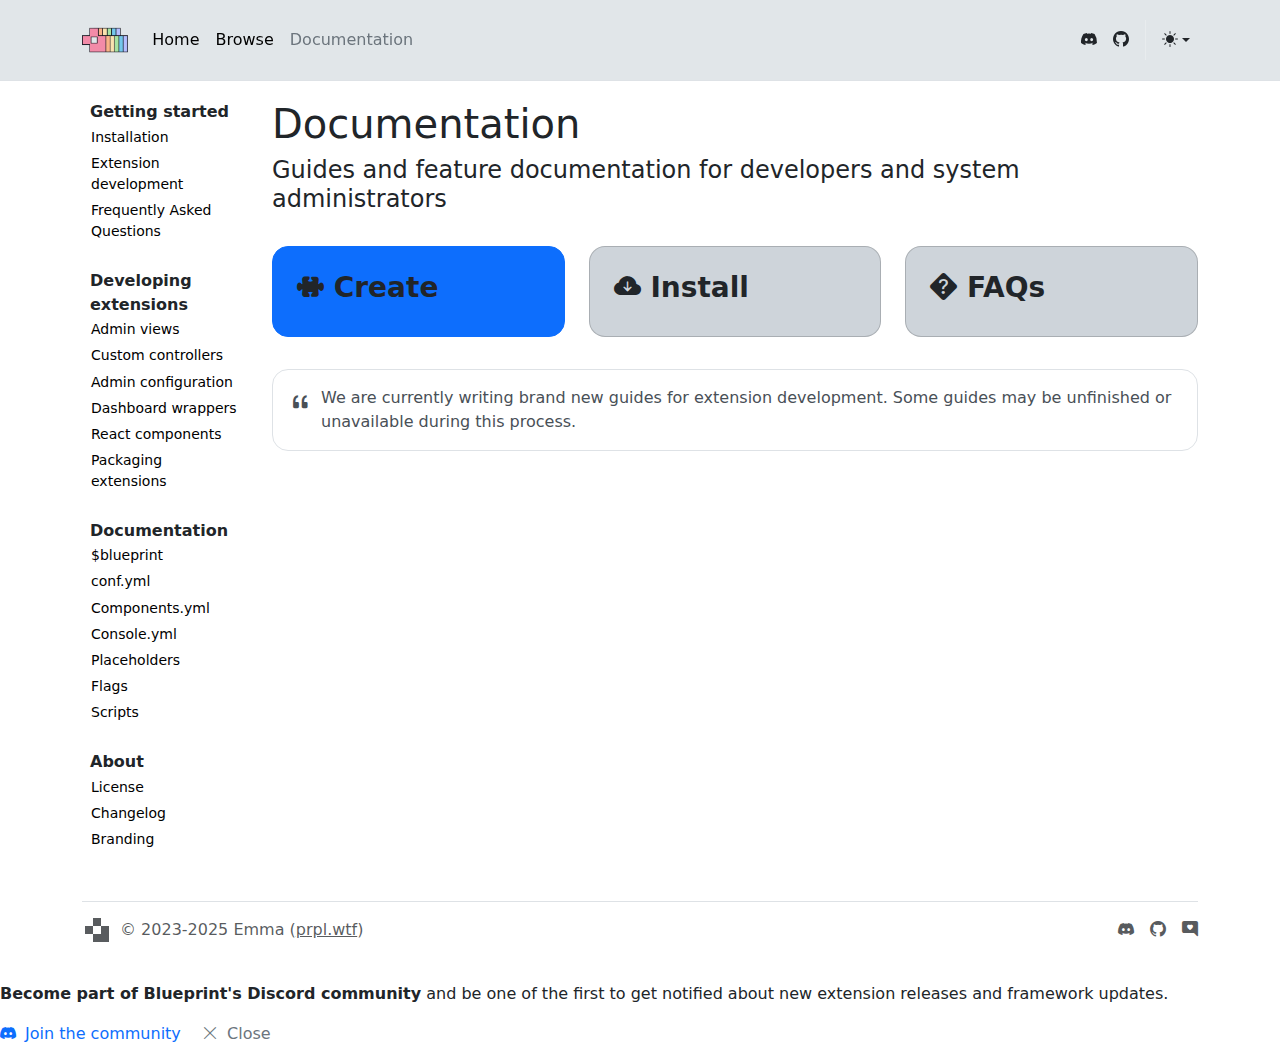
<file: docs/index.html>
<!doctype html>
<html lang="en">
  <head>
    <meta charset="utf-8">
    <meta name="viewport" content="width=device-width, initial-scale=1">
    <title>Documentation - Blueprint</title>
    <link href="../.modules/bootstrap/css/bootstrap.min.css" rel="stylesheet">
    <link href="../.modules/bootstrap-icons/bootstrap-icons.css" rel="stylesheet">
    <link href="../.modules/highlight.js/styles/atom-one-dark.css" rel="stylesheet">
    <link href="../.modules/global/global.css" rel="stylesheet">
    <link href="./index.css" rel="stylesheet">
    <link rel="icon" type="image/x-icon" href="../favicon.ico">

    <!-- Social Embeds -->
    <meta property="theme-color" content="#3b7cfe">
    <meta property="og:title" content="blueprint.zip">
    <meta property="og:description" content="Powerful, fast and developer-friendly extension framework for Pterodactyl. Utilize extension APIs, inject HTML, modify stylesheets, package extensions and so much more.">
    <meta property="og:url" content="https://blueprint.zip">
    <meta property="og:image" content="/.assets/brand/og-docs.jpg">
    <meta property="og:type" content="website">
    <meta property="twitter:card" content="summary_large_image">
    <meta property="twitter:url" content="https://blueprint.zip">
    <meta property="twitter:title" content="blueprint.zip">
    <meta property="twitter:description" content="Powerful, fast and developer-friendly extension framework for Pterodactyl. Utilize extension APIs, inject HTML, modify stylesheets, package extensions and so much more.">
    <meta property="twitter:image" content="/.assets/brand/og-docs.jpg">
  </head>

  <body data-bs-theme="dark">

    <!-- Desktop Navbar -->
    <div class="p-2 d-lg-inline d-none"></div>
    <header class="p-3 mb-3 border-bottom fixed-top d-lg-inline d-none blueprint-navbar">
      <div class="container">
        <div class="d-flex flex-wrap align-items-center justify-content-center justify-content-lg-start">
          <a href="../" class="d-flex align-items-center mb-2 me-3 mb-lg-0 link-body-emphasis text-decoration-none">
            <img src="../.assets/brand/retro.png" height="30" alt="" />
          </a>
          <ul class="nav col-12 col-lg-auto me-lg-auto mb-2 justify-content-center mb-md-0">
            <li><a href="../" class="nav-link px-2 link-body-emphasis">Home</a></li>
            <li><a href="../browse" class="nav-link px-2 link-body-emphasis">Browse</a></li>
            <li><a href="." class="nav-link px-2 link-secondary">Documentation</a></li>
          </ul>
          <ul class="navbar-nav flex-row flex-wrap ms-md-auto">
            <li class="nav-item me-1 ms-1"><a class="nav-link px-1 nav-svg" href="https://bsky.app/profile/blueprint.zip"><img src="../.assets/storage/icons/bluesky.svg"/></a></li>
            <li class="nav-item me-1 ms-1 py-1"><a class="nav-link px-1" href="https://discord.gg/CUwHwv6xRe"><i class="bi bi-discord"></i></a></li>
            <li class="nav-item me-1 ms-1 py-1"><a class="nav-link px-1" href="https://github.com/BlueprintFramework"><i class="bi bi-github"></i></a></li>
            <li class="nav-item py-2 py-lg-1 col-12 col-lg-auto">
              <div class="vr d-none d-lg-flex h-100 mx-lg-2 text-white"></div>
              <hr class="d-lg-none my-2 text-white-50">
            </li>
            <li class="nav-item dropdown">
              <button class="btn btn-link nav-link py-2 px-0 px-lg-2 dropdown-toggle d-flex align-items-center" id="bd-theme" type="button" aria-expanded="false" data-bs-toggle="dropdown" data-bs-display="static" aria-label="Toggle theme (dark)">
                <i class="bi bi-moon-stars-fill my-1 theme-icon-active"></i>
                <span class="d-lg-none ms-2" id="bd-theme-text">Toggle theme</span>
              </button>
              <ul class="dropdown-menu dropdown-menu-end position-absolute gap-1 p-2 rounded-3 mx-0 border-0 shadow w-220px" aria-labelledby="bd-theme-text">
                <li><button type="button" class="theme-switcher-btn dropdown-item rounded-2 d-flex align-items-center" data-bs-theme-value="light" aria-pressed="false"><i class="bi bi-sun-fill me-2 opacity-50"></i> Light</button></li>
                <li><button type="button" class="theme-switcher-btn dropdown-item rounded-2 d-flex align-items-center active" data-bs-theme-value="dark" aria-pressed="true"><i class="bi bi-moon-stars-fill me-2 opacity-50"></i> Dark</button></li>
                <li><button type="button" class="theme-switcher-btn dropdown-item rounded-2 d-flex align-items-center" data-bs-theme-value="auto" aria-pressed="false"><i class="bi bi-circle-half me-2 opacity-50"></i> Auto</button></li>
              </ul>
            </li>
          </ul>
        </div>
      </div>
    </header>

    <!-- Mobile/Tablet Navbar -->
    <div class="p-2 d-lg-none d-inline"></div>
    <nav class="navbar fixed-top d-lg-none d-inline blueprint-navbar-mobile">
      <div class="container-fluid">
        <a href="../" class="d-flex align-items-center mx-2 my-3 mb-lg-0 link-body-emphasis text-decoration-none"><img src="../.assets/brand/retro.png" height="35" alt="" /></a>
        <button class="btn btn-secondary bg-dark-subtle border-0 nav-dropdown-btn" type="button" data-bs-toggle="offcanvas" data-bs-target="#offcanvasNavbar" aria-label="Toggle navigation">
          <span class="navbar-toggler-icon"></span>
        </button>
      </div>
    </nav>
    <div class="offcanvas offcanvas-end" tabindex="-1" id="offcanvasNavbar" aria-labelledby="offcanvasNavbarLabel">
      <div class="offcanvas-header">
        <h5 class="offcanvas-title" id="offcanvasNavbarLabel">Navigation</h5>
        <button type="button" class="btn-close" data-bs-dismiss="offcanvas" aria-label="Close"></button>
      </div>
      <div class="offcanvas-body">
        <ul class="navbar-nav justify-content-end flex-grow-1 pe-3">
          <li class="nav-item">
            <a href="../" class="btn btn-dark rounded-2 d-flex gap-2 py-2 px-3 lh-sm text-start align-items-center position-absolute mobile-nav-link">
              <div>
                <i class="bi bi-house-fill h1"></i>
              </div>
              <div class="text-truncate">
                <strong class="d-block">Home</strong>
                <small>Learn more about Blueprint, what is is, and why it was made</small>
              </div>
            </a>
            <div class="mobile-nav-spacer"></div>
          </li>
          <li class="nav-item">
            <a href="../browse" class="btn btn-dark rounded-2 d-flex gap-2 py-2 px-3 lh-sm text-start align-items-center position-absolute mobile-nav-link">
              <div>
                <i class="bi bi-puzzle-fill h1"></i>
              </div>
              <div class="text-truncate">
                <strong class="d-block">Browse</strong>
                <small>Explore and search extensions made by the community</small>
              </div>
            </a>
            <div class="mobile-nav-spacer"></div>
          </li>
          <li class="nav-item">
            <a href="./" class="btn btn-dark rounded-2 d-flex gap-2 py-2 px-3 lh-sm text-start align-items-center position-absolute mobile-nav-link bg-light-subtle">
              <div>
                <i class="bi bi-book-fill h1"></i>
              </div>
              <div class="text-truncate">
                <strong class="d-block">Documentation</strong>
                <small>Guides and docs about interacting with Blueprint</small>
              </div>
            </a>
            <div class="mobile-nav-spacer"></div>
          </li>
          <div class="mobile-theme-switcher row position-absolute start-0 bottom-0 ms-1 mb-4">
            <div class="col-4">
              <a href="javascript:void" class="rounded-2 mobile-theme-switcher-btn" data-bs-theme-value="light">
                <i class="bi bi-sun-fill opacity-50 text-body" style="padding: 0 50%;"></i>
              </a>
            </div>
            <div class="col-4">
              <a href="javascript:void" class="rounded-2 mobile-theme-switcher-btn" data-bs-theme-value="dark">
                <i class="bi bi-moon-stars-fill opacity-50 text-body" style="padding: 0 50%;"></i>
              </a>
            </div>
            <div class="col-4">
              <a href="javascript:void" class="rounded-2 mobile-theme-switcher-btn" data-bs-theme-value="auto">
                <i class="bi bi-circle-half opacity-50 text-body" style="padding: 0 50%;"></i>
              </a>
            </div>
          </div>
        </ul>
      </div>
    </div>



    <!-- Content -->
    <div class="mt-5 opacity-0">.</div>
    <div class="container mt-1">
      <div class="row">
        <div class="col-lg-2 col-md-4 col-sm-12">
          <div class="docs-category pb-4">
            <div class="ms-2"><span class="fw-bolder">Getting started</span><br></div>
            <a href="?page=getting-started/Installation"><button type="button" class="btn btn-sm text-start docs-nav" style="--bs-btn-padding-y: .1rem;">Installation</button></a><br>
            <a href="?page=getting-started/Extension-development"><button type="button" class="btn btn-sm text-start docs-nav" style="--bs-btn-padding-y: .1rem;">Extension development</button></a><br>
            <a href="?page=getting-started/Frequently-asked-questions"><button type="button" class="btn btn-sm text-start docs-nav" style="--bs-btn-padding-y: .1rem;">Frequently Asked Questions</button></a><br>
          </div>
          <div class="docs-category pb-4">
            <div class="ms-2"><span class="fw-bolder">Developing extensions</span><br></div>
            <a href="?page=developing-extensions/Admin-views"><button type="button" class="btn btn-sm text-start docs-nav" style="--bs-btn-padding-y: .1rem;">Admin views</button><br></a>
            <a href="?page=developing-extensions/Custom-controllers"><button type="button" class="btn btn-sm text-start docs-nav" style="--bs-btn-padding-y: .1rem;">Custom controllers</button><br></a>
            <a href="?page=developing-extensions/Admin-configuration"><button type="button" class="btn btn-sm text-start docs-nav" style="--bs-btn-padding-y: .1rem;">Admin configuration</button><br></a>
            <a href="?page=developing-extensions/Dashboard-wrappers"><button type="button" class="btn btn-sm text-start docs-nav" style="--bs-btn-padding-y: .1rem;">Dashboard wrappers</button><br></a>
            <a href="?page=developing-extensions/React-components"><button type="button" class="btn btn-sm text-start docs-nav" style="--bs-btn-padding-y: .1rem;">React components</button><br></a>
            <a href="?page=developing-extensions/Packaging-extensions"><button type="button" class="btn btn-sm text-start docs-nav" style="--bs-btn-padding-y: .1rem;">Packaging extensions</button><br></a>
          </div>
          <div class="docs-category pb-4">
            <div class="ms-2"><span class="fw-bolder">Documentation</span><br></div>
            <a href="?page=documentation/$blueprint"><button type="button" class="btn btn-sm text-start docs-nav" style="--bs-btn-padding-y: .1rem;">$blueprint</button><br></a>
            <a href="?page=documentation/confyml"><button type="button" class="btn btn-sm text-start docs-nav" style="--bs-btn-padding-y: .1rem;">conf.yml</button><br></a>
            <a href="?page=documentation/componentsyml"><button type="button" class="btn btn-sm text-start docs-nav" style="--bs-btn-padding-y: .1rem;">Components.yml</button><br></a>
            <a href="?page=documentation/consoleyml"><button type="button" class="btn btn-sm text-start docs-nav" style="--bs-btn-padding-y: .1rem;">Console.yml</button><br></a>
            <a href="?page=documentation/placeholders"><button type="button" class="btn btn-sm text-start docs-nav" style="--bs-btn-padding-y: .1rem;">Placeholders</button><br></a>
            <a href="?page=documentation/flags"><button type="button" class="btn btn-sm text-start docs-nav" style="--bs-btn-padding-y: .1rem;">Flags</button><br></a>
            <a href="?page=documentation/scripts"><button type="button" class="btn btn-sm text-start docs-nav" style="--bs-btn-padding-y: .1rem;">Scripts</button><br></a>
          </div>
          <div class="docs-category pb-4">
            <div class="ms-2"><span class="fw-bolder">About</span><br></div>
            <a href="?page=about/License"><button type="button" class="btn btn-sm text-start docs-nav" style="--bs-btn-padding-y: .1rem;">License</button><br></a>
            <a href="?page=about/Changelog"><button type="button" class="btn btn-sm text-start docs-nav" style="--bs-btn-padding-y: .1rem;">Changelog</button><br></a>
            <a href="?page=about/Branding"><button type="button" class="btn btn-sm text-start docs-nav" style="--bs-btn-padding-y: .1rem;">Branding</button><br></a>
          </div>
        </div>
        <div class="container d-lg-none d-md-none d-sm-inline mb-4"><div class="border-bottom"></div></div>
        <div class="col-lg-10 col-md-8 col-sm-12" id="content">
          <div class="d-flex justify-content-center">
            <div class="spinner-border spinner-border-sm text-secondary mt-4" role="status">
              <span class="visually-hidden">Loading...</span>
            </div>
          </div>
        </div>
      </div>
    </div>
    


    <!-- Footer -->
    <div class="container">
      <footer class="d-flex flex-wrap justify-content-between align-items-center py-3 my-4 border-top">
        <div class="col-md-4 d-flex align-items-center">
          <a href="../" class="mb-3 me-2 mb-md-0 text-body-secondary text-decoration-none lh-1">
            <svg viewBox="0 0 500 500" class="text-body-secondary" xmlns="http://www.w3.org/2000/svg" width="30" height="24" fill="currentColor">
              <rect x="0" y="166.6666" width="166.6666" height="166.6666"/>
              <rect x="166.6666" y="0" width="166.6666" height="166.6666"/>
              <rect x="166.6666" y="333.3332" width="166.667" height="166.6666"/>
              <rect x="333.3332" y="166.6666" width="166.667" height="333.3332"/>
            </svg>
          </a>
          <span class="mb-3 mb-md-0 text-body-secondary">© 2023-<span class="currentYear">2025</span> Emma (<a href="https://prpl.wtf" class="text-body-secondary" target="_blank">prpl.wtf</a>)</span>
        </div>

        <ul class="nav col-md-4 justify-content-end list-unstyled d-flex">
          <li class="ms-3"><a class="text-body-secondary" href="https://discord.gg/CUwHwv6xRe"><i class="bi bi-discord" width="24" height="24"></i></a></li>
          <li class="ms-3"><a class="text-body-secondary" href="https://github.com/BlueprintFramework/framework"><i class="bi bi-github" width="24" height="24"></i></a></li>
          <li class="ms-3"><a class="text-body-secondary" href="https://github.com/sponsors/prplwtf"><i class="bi bi-chat-right-heart-fill" width="24" height="24"></i></a></li>
        </ul>
      </footer>
    </div>

    <div id="social-push">
      <div>
        <p>
          <b>Become part of Blueprint's Discord community</b> and be one of the first to get notified about new extension releases and framework updates.
        </p>
        <a href="https://discord.gg/CUwHwv6xRe" class="link-underline link-underline-opacity-0 me-3"><i class="bi bi-discord me-1"></i> Join the community</a>
        <a href="javascript:void" onclick="dismissSocial()" class="link-underline link-underline-opacity-0 pe-pointer text-secondary"><i class="bi bi-x-lg me-1"></i> Close</a>
      </div>
    </div>

    <script src="../.modules/bootstrap/js/bootstrap.bundle.js"></script>
    <script src="../.modules/bootstrap/etc/theme-switcher.js"></script>
    <script src="../.modules/marked/marked.min.js"></script>
    <script src="../.modules/highlight.js/highlight.min.js"></script>
    <script src="../.modules/global/global.js"></script>
    <script src="./index.js"></script>

  </body>
</html>
</file>
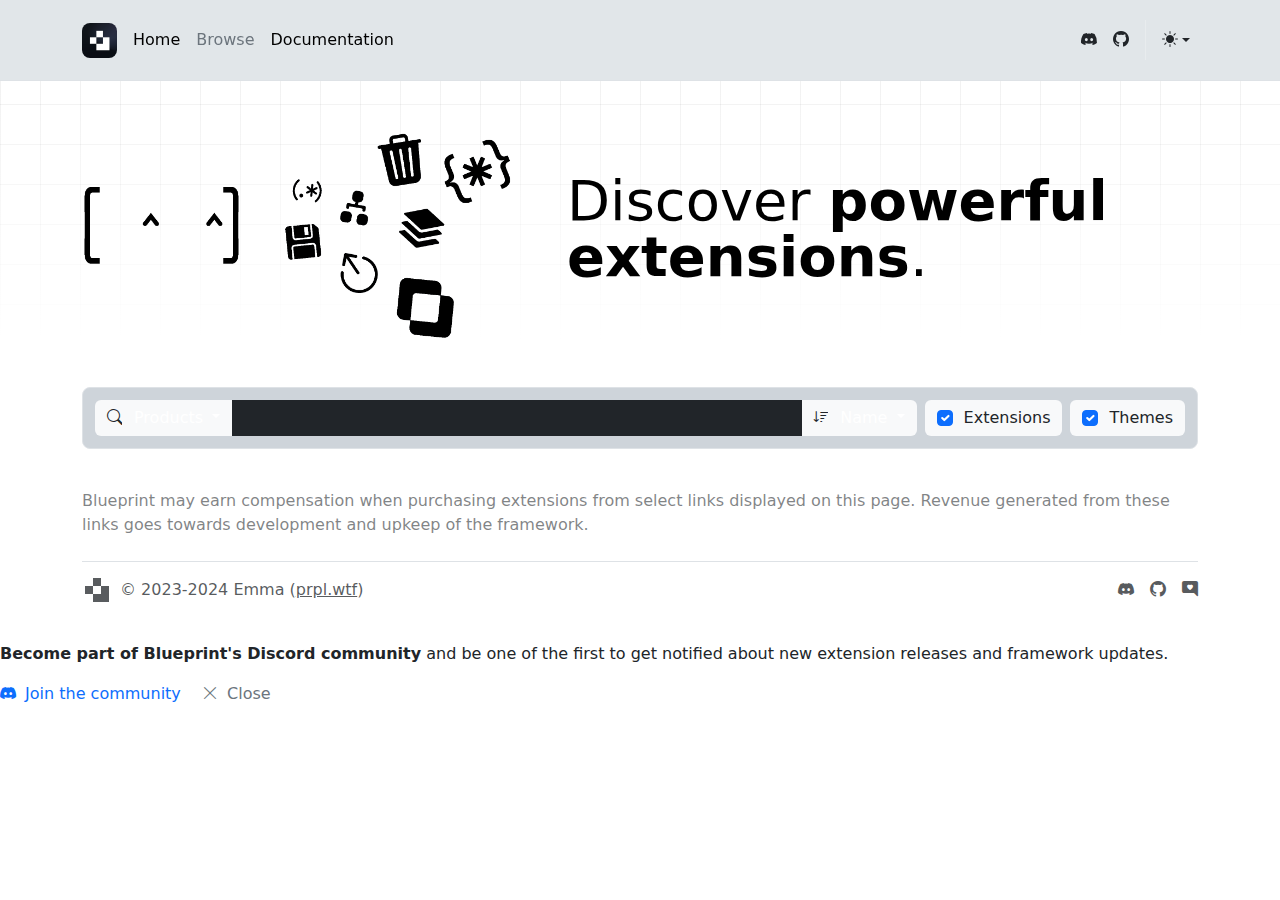
<file: browse/[[extension]]/index.html>
<!doctype html>
<html lang="en">
  <head>
    <meta charset="utf-8">
    <meta name="viewport" content="width=device-width, initial-scale=1">
    <title>Extensions - Blueprint</title>
    <link href="/.modules/bootstrap/css/bootstrap.min.css" rel="stylesheet">
    <link href="/.modules/bootstrap-icons/bootstrap-icons.css" rel="stylesheet">
    <link href="/.modules/global/global.css" rel="stylesheet">
    <link href="./index.css" rel="stylesheet">
    <link rel="icon" type="image/x-icon" href="/favicon.ico">

    <script defer data-domain="blueprint.zip" src="https://plausible.prpl.wtf/js/script.hash.outbound-links.js"></script>

    <!-- META -->
  </head>

  <body data-bs-theme="dark">

    <!-- Desktop Navbar -->
    <div class="p-2 d-lg-inline d-none"></div>
    <header class="p-3 mb-3 border-bottom fixed-top d-lg-inline d-none blueprint-navbar">
      <div class="container">
        <div class="d-flex flex-wrap align-items-center justify-content-center justify-content-lg-start">
          <a href="/" class="d-flex align-items-center mb-2 me-3 mb-lg-0 link-body-emphasis text-decoration-none">
            <img src="/.assets/brand/retro.png" height="30" alt="" />
          </a>
          <ul class="nav col-12 col-lg-auto me-lg-auto mb-2 justify-content-center mb-md-0">
            <li><a href="/" class="nav-link px-2 link-body-emphasis">Home</a></li>
            <li><a href="../" class="nav-link px-2 link-body-emphasis">Browse</a></li>
            <li><a href="/docs" class="nav-link px-2 link-body-emphasis">Documentation</a></li>
          </ul>
          <ul class="navbar-nav flex-row flex-wrap ms-md-auto">
            <li class="nav-item me-1 ms-1"><a class="nav-link px-1 nav-svg" href="https://bsky.app/profile/blueprint.zip"><img src="/.assets/storage/icons/bluesky.svg"/></a></li>
            <li class="nav-item me-1 ms-1 py-1"><a class="nav-link px-1" href="https://discord.gg/CUwHwv6xRe"><i class="bi bi-discord"></i></a></li>
            <li class="nav-item me-1 ms-1 py-1"><a class="nav-link px-1" href="https://github.com/BlueprintFramework"><i class="bi bi-github"></i></a></li>
            <li class="nav-item py-2 py-lg-1 col-12 col-lg-auto">
              <div class="vr d-none d-lg-flex h-100 mx-lg-2 text-white"></div>
              <hr class="d-lg-none my-2 text-white-50">
            </li>
            <li class="nav-item dropdown">
              <button class="btn btn-link nav-link py-2 px-0 px-lg-2 dropdown-toggle d-flex align-items-center" id="bd-theme" type="button" aria-expanded="false" data-bs-toggle="dropdown" data-bs-display="static" aria-label="Toggle theme (dark)">
                <i class="bi bi-moon-stars-fill my-1 theme-icon-active"></i>
                <span class="d-lg-none ms-2" id="bd-theme-text">Toggle theme</span>
              </button>
              <ul class="dropdown-menu dropdown-menu-end position-absolute gap-1 p-2 rounded-3 mx-0 border-0 shadow w-220px" aria-labelledby="bd-theme-text">
                <li><button type="button" class="theme-switcher-btn dropdown-item rounded-2 d-flex align-items-center" data-bs-theme-value="light" aria-pressed="false"><i class="bi bi-sun-fill me-2 opacity-50"></i> Light</button></li>
                <li><button type="button" class="theme-switcher-btn dropdown-item rounded-2 d-flex align-items-center active" data-bs-theme-value="dark" aria-pressed="true"><i class="bi bi-moon-stars-fill me-2 opacity-50"></i> Dark</button></li>
                <li><button type="button" class="theme-switcher-btn dropdown-item rounded-2 d-flex align-items-center" data-bs-theme-value="auto" aria-pressed="false"><i class="bi bi-circle-half me-2 opacity-50"></i> Auto</button></li>
              </ul>
            </li>
          </ul>
        </div>
      </div>
    </header>

    <!-- Mobile/Tablet Navbar -->
    <div class="p-2 d-lg-none d-inline"></div>
    <nav class="navbar fixed-top d-lg-none d-inline blueprint-navbar-mobile">
      <div class="container-fluid">
        <a href="/" class="d-flex align-items-center mx-2 my-3 mb-lg-0 link-body-emphasis text-decoration-none"><img src="/.assets/brand/retro.png" height="35" alt="" /></a>
        <button class="btn btn-secondary bg-dark-subtle border-0 nav-dropdown-btn" type="button" data-bs-toggle="offcanvas" data-bs-target="#offcanvasNavbar" aria-label="Toggle navigation">
          <span class="navbar-toggler-icon"></span>
        </button>
      </div>
    </nav>
    <div class="offcanvas offcanvas-end" tabindex="-1" id="offcanvasNavbar" aria-labelledby="offcanvasNavbarLabel">
      <div class="offcanvas-header">
        <h5 class="offcanvas-title" id="offcanvasNavbarLabel">Navigation</h5>
        <button type="button" class="btn-close" data-bs-dismiss="offcanvas" aria-label="Close"></button>
      </div>
      <div class="offcanvas-body">
        <ul class="navbar-nav justify-content-end flex-grow-1 pe-3">
          <li class="nav-item">
            <a href="/" class="btn btn-dark rounded-2 d-flex gap-2 py-2 px-3 lh-sm text-start align-items-center position-absolute mobile-nav-link">
              <div>
                <i class="bi bi-house-fill h1"></i>
              </div>
              <div class="text-truncate">
                <strong class="d-block">Home</strong>
                <small>Learn more about Blueprint, what is is, and why it was made</small>
              </div>
            </a>
            <div class="mobile-nav-spacer"></div>
          </li>
          <li class="nav-item">
            <a href="../" class="btn btn-dark rounded-2 d-flex gap-2 py-2 px-3 lh-sm text-start align-items-center position-absolute mobile-nav-link bg-light-subtle">
              <div>
                <i class="bi bi-puzzle-fill h1"></i>
              </div>
              <div class="text-truncate">
                <strong class="d-block">Browse</strong>
                <small>Explore and search extensions made by the community</small>
              </div>
            </a>
            <div class="mobile-nav-spacer"></div>
          </li>
          <li class="nav-item">
            <a href="/docs" class="btn btn-dark rounded-2 d-flex gap-2 py-2 px-3 lh-sm text-start align-items-center position-absolute mobile-nav-link">
              <div>
                <i class="bi bi-book-fill h1"></i>
              </div>
              <div class="text-truncate">
                <strong class="d-block">Documentation</strong>
                <small>Guides and docs about interacting with Blueprint</small>
              </div>
            </a>
            <div class="mobile-nav-spacer"></div>
          </li>
          <div class="mobile-theme-switcher row position-absolute start-0 bottom-0 ms-1 mb-4">
            <div class="col-4">
              <a href="javascript:void" class="rounded-2 mobile-theme-switcher-btn" data-bs-theme-value="light">
                <i class="bi bi-sun-fill opacity-50 text-body" style="padding: 0 50%;"></i>
              </a>
            </div>
            <div class="col-4">
              <a href="javascript:void" class="rounded-2 mobile-theme-switcher-btn" data-bs-theme-value="dark">
                <i class="bi bi-moon-stars-fill opacity-50 text-body" style="padding: 0 50%;"></i>
              </a>
            </div>
            <div class="col-4">
              <a href="javascript:void" class="rounded-2 mobile-theme-switcher-btn" data-bs-theme-value="auto">
                <i class="bi bi-circle-half opacity-50 text-body" style="padding: 0 50%;"></i>
              </a>
            </div>
          </div>
        </ul>
      </div>
    </div>



    <!-- Content -->
    <div class="container mt-5 mb-5 pt-5" id="productContainer">
      <div class="card card-cover h-100 overflow-hidden text-bg-dark rounded-3 position-relative pt-5 mb-4">
        <div class="d-flex flex-column h-100 p-5 pb-4 text-white text-shadow-1 extension-card-content">
          <h3 class="pt-5 mt-5 mb-3 placeholder-wave">
            <span class="placeholder col-6 rounded-3"></span>
          </h3>
          <p class="placeholder-wave">
            <span class="placeholder col-12 rounded-5"></span>
          </p>
        </div>
      </div>

      <div class="row g-4">
        <div class="col-lg-8 col-xs-12 order-lg-0 order-1">
          <center>
            <div class="blueprint-promotion">
              <h2 class="h3 my-3">
                <span class="placeholder-wave">
                  <span class="placeholder col-5 rounded-3"></span>
                </span>
              </h2>
              <p>
                <span class="placeholder-wave">
                  <span class="placeholder col-8 rounded-3"></span>
                  <span class="placeholder col-8 rounded-3"></span>
                  <span class="placeholder col-8 rounded-3"></span>
                </span>
              </p>
              <span class="placeholder-wave">
                <span class="placeholder col-4 rounded-3"></span>
              </span>
            </div>
          </center>
        </div>
        <div class="col-lg-4 col-md-12">
          <div class="platform-button placeholder-wave">
            <span class="placeholder col-12 rounded-3 mb-2"></span>
          </div>

          <div class="bg-secondary-subtle p-3 mt-4 rounded-2">
            <span class="placeholder-wave">
              <span class="placeholder col-9 rounded-3"></span>
            </span>
            <br>
            <span class="placeholder-wave">
              <span class="placeholder col-10 rounded-3"></span>
            </span>
            <br>
            <span class="placeholder-wave">
              <span class="placeholder col-4 rounded-3"></span>
            </span>

            <div class="mt-2">
              <span class="placeholder-wave">
                <span class="placeholder col-2 rounded-3"></span>
                <span class="placeholder col-3 rounded-3"></span>
                <span class="placeholder col-4 rounded-3"></span>
              </span>
            </div>
          </div>

        </div>
      </div>
    </div>


    <!-- Footer -->
    <div class="container">
      <footer class="d-flex flex-wrap justify-content-between align-items-center py-3 my-4 border-top">
        <div class="col-md-4 d-flex align-items-center">
          <a href="../" class="mb-3 me-2 mb-md-0 text-body-secondary text-decoration-none lh-1">
            <svg viewBox="0 0 500 500" class="text-body-secondary" xmlns="http://www.w3.org/2000/svg" width="30" height="24" fill="currentColor">
              <rect x="0" y="166.6666" width="166.6666" height="166.6666"/>
              <rect x="166.6666" y="0" width="166.6666" height="166.6666"/>
              <rect x="166.6666" y="333.3332" width="166.667" height="166.6666"/>
              <rect x="333.3332" y="166.6666" width="166.667" height="333.3332"/>
            </svg>
          </a>
          <span class="mb-3 mb-md-0 text-body-secondary">© 2023-<span class="currentYear">2025</span> Emma (<a href="https://prpl.wtf" class="text-body-secondary" target="_blank">prpl.wtf</a>)</span>
        </div>

        <ul class="nav col-md-4 justify-content-end list-unstyled d-flex">
          <li class="ms-3"><a class="text-body-secondary" href="https://discord.gg/CUwHwv6xRe"><i class="bi bi-discord" width="24" height="24"></i></a></li>
          <li class="ms-3"><a class="text-body-secondary" href="https://github.com/BlueprintFramework"><i class="bi bi-github" width="24" height="24"></i></a></li>
          <li class="ms-3"><a class="text-body-secondary" href="https://github.com/sponsors/prplwtf"><i class="bi bi-chat-right-heart-fill" width="24" height="24"></i></a></li>
        </ul>
      </footer>
    </div>

    <div id="social-push">
      <div>
        <p>
          <b>Become part of Blueprint's Discord community</b> and be one of the first to get notified about new extension releases and framework updates.
        </p>
        <a href="https://discord.gg/CUwHwv6xRe" class="link-underline link-underline-opacity-0 me-3"><i class="bi bi-discord me-1"></i> Join the community</a>
        <a href="javascript:void" onclick="dismissSocial()" class="link-underline link-underline-opacity-0 pe-pointer text-secondary"><i class="bi bi-x-lg me-1"></i> Close</a>
      </div>
    </div>

    <script src="/.modules/bootstrap/js/bootstrap.bundle.min.js"></script>
    <script src="/.modules/bootstrap/etc/theme-switcher.js"></script>
    <script src="/.modules/global/global.js"></script>
    <script>
      /**
       * @typedef {{
       *  name: string;
       *  summary: string;
       *  banner: string;
       *  identifier: string;
       *  author: { name: string; };
       *  type: 'THEME' | 'EXTENSION';
       *  created: string;
       *  platforms: Record<string, {
       *   url: string;
       *   price: number;
       *   currency: string;
       *  }>;
       *  stats: {
       *   panels: number;
       *  };
       * }} Product
       *
       * @type {Product}
       */
      let product;

      /** @type {Object<string, [name: string, icon: string]>} */
      const platforms = {
        BUILTBYBIT: ["BuiltByBit", "BBB.png"],
        SOURCEXCHANGE: ["sourceXchange", "SXC.png"],
        GITHUB: ["GitHub", "GH.png"],
      };

      /** @param {Product} data */
      function displayProduct(data) {
        const productContainer = document.getElementById("productContainer");
        const createdDate = new Date(data.created);
        const date = createdDate.toLocaleDateString('en-US', {
          year: 'numeric',
          month: 'long',
          day: 'numeric',
        });

        const twoWeeksAgo = new Date(); 
        twoWeeksAgo.setDate(twoWeeksAgo.getDate() - 14);
        const isNew = createdDate > twoWeeksAgo;

        productContainer.innerHTML = `
          <div class="card card-cover h-100 overflow-hidden text-bg-dark rounded-3 position-relative pt-5 mb-4" style="background: url('${data.banner}') center; background-size: cover; border: unset;">
            <div class="blur-gradient-overlay"></div>
            <div class="d-flex flex-column h-100 p-5 pt-5 text-white text-shadow-1 position-relative extension-card-content">
              <h3 class="pt-5 mt-5 mb-3 fw-bolder">
                ${data.name}
              </h3>
              ${data.summary}
            </div>
          </div>

          <div class="row g-4">
            <div class="col-lg-8 col-xs-12 order-lg-0 order-1">
              <center>
                <div class="blueprint-promotion">
                  <img src="/.assets/storage/misc/png/13.png" width="250" style="max-width: 90%"/>
                  <h2 class="h3 my-3">
                    Install and manage this extension with <b>Blueprint</b>!
                  </h2>
                  <p>
                    <i class="bi bi-check"></i> Avoid conflicts between modifications
                    <br><i class="bi bi-check"></i> Extensions install within minutes
                    <br><i class="bi bi-check"></i> Loved by developers and system administrators
                  </p>
                  <a href="/" target="_blank" class="text-decoration-none">
                    Learn more
                    <i class="bi bi-chevron-right"></i>
                  </a>
                </div>
              </center>
            </div>
            <div class="col-lg-4 col-md-12">
              ${Object.entries(data.platforms)
                .map(
                  ([platform, _data]) => `
                    <div class="platform-button placeholder-wave">
                      <a href="${
                        platform === "BUILTBYBIT"
                          ? "https://" +
                            _data.url.replace(/^https?:\/\//i, "") +
                            "?ref=449337&"
                          : _data.url + "?"
                      }utm_source=blueprint.zip&utm_medium=listing&utm_content=blueprint_${
                          data.identifier
                        }"
                      >
                        <div class="input-group mb-2 flex-nowrap">
                          <label class="input-group-text w-100 border-0 platform-button-content">
                            <img src="/browse/assets/source/${
                              platforms[platform][1]
                            }" alt="" width="24" height="24" class="me-2">  
                            ${platforms[platform][0]}
                          </label>
                          <label class="input-group-text border-0 text-secondary platform-button-content">${_data.price} ${_data.currency}</label>
                        </div>
                      </a>
                    </div>
                `)
                .join("")}

              <div class="bg-secondary-subtle p-3 mt-4 rounded-2">
                <span>
                  <i class="bi bi-calendar-week-fill"></i>
                  Released on
                  <span class="opacity-50">
                    ${date}
                  </span>
                </span>
                <br>
                <span>
                  <i class="bi bi-people-fill"></i>
                  Created by
                  <span class="opacity-50">
                    ${data.author.name}
                  </span>
                </span>
                <br>
                <span>
                  <i class="bi bi-bar-chart-fill"></i>
                  Used by
                  <span class="opacity-50">
                    ~${data.stats.panels} installations
                  </span>
                </span>

                <div class="mt-2">
                  ${
                    (isNew) ? (`
                      <span class="badge bg-primary text-light-emphasis rounded-pill placeholder-wave">
                        <i class="bi bi-stars"></i>
                        new
                      </span>
                    `) : ('')
                  }
                  <span class="badge bg-light-subtle text-light-emphasis rounded-pill">
                    ${
                      (data.type == "THEME") ? (`
                        <i class="bi bi-palette2"></i>
                        theme
                      `) : (`
                        <i class="bi bi-puzzle-fill"></i>
                        extension
                      `)
                    }
                  </span>
                  <span class="badge bg-light-subtle text-light-emphasis rounded-pill">
                    <i class="bi bi-tag-fill"></i>
                    ${data.identifier}
                  </span>
                </div>
              </div>

            </div>
          </div>
        `
      }

      // Load product
      let extension_id = window.location.pathname.split("/").pop();

      if (!extension_id) {
        window.location = "/browse"
      } else if (extension_id === "extensions") {
        extension_id = window.location.hash.slice(1);
      }

      fetch(`https://api.blueprintframe.work/api/extensions/${extension_id}`)
        .then((response) => response.json())
        .then((data) => {
          displayProduct(data);
        })
        .catch((error) => {
          console.error("Error:", error);
          window.location = "/browse"
        });
    </script>
  </body>
</html>
</file>
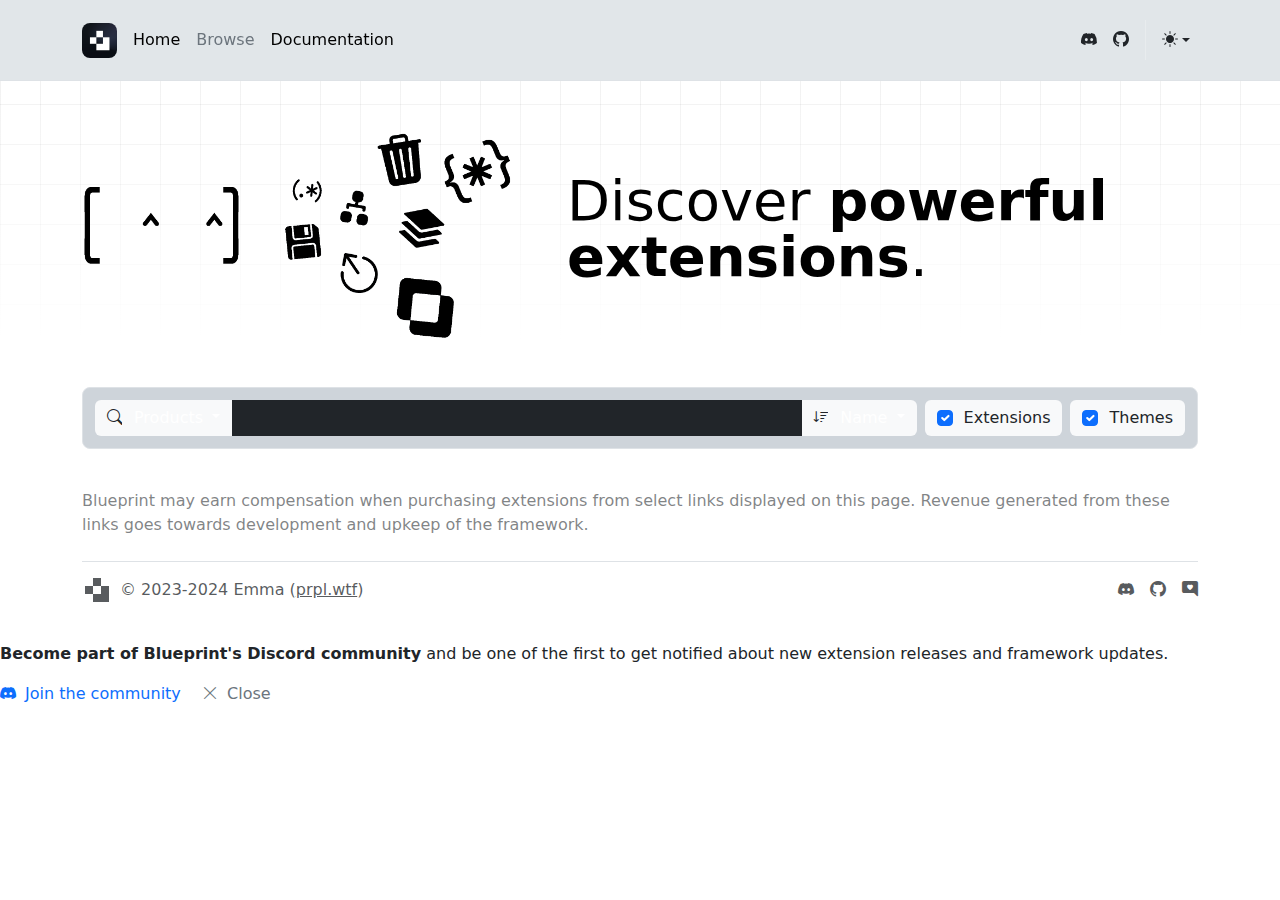
<file: browse/extensions/index.html>
<!doctype html>
<html lang="en">
  <head>
    <meta charset="utf-8">
    <meta name="viewport" content="width=device-width, initial-scale=1">
    <title>Extensions - Blueprint</title>
    <link href="../../.modules/bootstrap/css/bootstrap.min.css" rel="stylesheet">
    <link href="../../.modules/bootstrap-icons/bootstrap-icons.css" rel="stylesheet">
    <link href="../../.modules/global/global.css" rel="stylesheet">
    <link href="./index.css" rel="stylesheet">
    <link rel="icon" type="image/x-icon" href="../../favicon.ico">

    <!-- Social Embeds -->
    <meta property="theme-color" content="#3b7cfe">
    <meta property="og:title" content="blueprint.zip">
    <meta property="og:description" content="Powerful, fast and developer-friendly extension framework for Pterodactyl. Utilize extension APIs, inject HTML, modify stylesheets, package extensions and so much more.">
    <meta property="og:url" content="https://blueprint.zip">
    <meta property="og:image" content="/.assets/brand/og-browse.jpg">
    <meta property="og:type" content="website">
    <meta property="twitter:card" content="summary_large_image">
    <meta property="twitter:url" content="https://blueprint.zip">
    <meta property="twitter:title" content="blueprint.zip">
    <meta property="twitter:description" content="Powerful, fast and developer-friendly extension framework for Pterodactyl. Utilize extension APIs, inject HTML, modify stylesheets, package extensions and so much more.">
    <meta property="twitter:image" content="/.assets/brand/og-browse.jpg">
  </head>

  <body data-bs-theme="dark">

    <!-- Desktop Navbar -->
    <div class="p-2 d-lg-inline d-none"></div>
    <header class="p-3 mb-3 border-bottom fixed-top d-lg-inline d-none blueprint-navbar">
      <div class="container">
        <div class="d-flex flex-wrap align-items-center justify-content-center justify-content-lg-start">
          <a href="../../" class="d-flex align-items-center mb-2 me-3 mb-lg-0 link-body-emphasis text-decoration-none">
            <img src="../../.assets/brand/retro.png" height="30" alt="" />
          </a>
          <ul class="nav col-12 col-lg-auto me-lg-auto mb-2 justify-content-center mb-md-0">
            <li><a href="../../" class="nav-link px-2 link-body-emphasis">Home</a></li>
            <li><a href="../" class="nav-link px-2 link-body-emphasis">Browse</a></li>
            <li><a href="../../docs" class="nav-link px-2 link-body-emphasis">Documentation</a></li>
          </ul>
          <ul class="navbar-nav flex-row flex-wrap ms-md-auto">
            <li class="nav-item me-1 ms-1"><a class="nav-link px-1 nav-svg" href="https://bsky.app/profile/blueprint.zip"><img src="../../.assets/storage/icons/bluesky.svg"/></a></li>
            <li class="nav-item me-1 ms-1 py-1"><a class="nav-link px-1" href="https://discord.gg/CUwHwv6xRe"><i class="bi bi-discord"></i></a></li>
            <li class="nav-item me-1 ms-1 py-1"><a class="nav-link px-1" href="https://github.com/BlueprintFramework"><i class="bi bi-github"></i></a></li>
            <li class="nav-item py-2 py-lg-1 col-12 col-lg-auto">
              <div class="vr d-none d-lg-flex h-100 mx-lg-2 text-white"></div>
              <hr class="d-lg-none my-2 text-white-50">
            </li>
            <li class="nav-item dropdown">
              <button class="btn btn-link nav-link py-2 px-0 px-lg-2 dropdown-toggle d-flex align-items-center" id="bd-theme" type="button" aria-expanded="false" data-bs-toggle="dropdown" data-bs-display="static" aria-label="Toggle theme (dark)">
                <i class="bi bi-moon-stars-fill my-1 theme-icon-active"></i>
                <span class="d-lg-none ms-2" id="bd-theme-text">Toggle theme</span>
              </button>
              <ul class="dropdown-menu dropdown-menu-end position-absolute gap-1 p-2 rounded-3 mx-0 border-0 shadow w-220px" aria-labelledby="bd-theme-text">
                <li><button type="button" class="theme-switcher-btn dropdown-item rounded-2 d-flex align-items-center" data-bs-theme-value="light" aria-pressed="false"><i class="bi bi-sun-fill me-2 opacity-50"></i> Light</button></li>
                <li><button type="button" class="theme-switcher-btn dropdown-item rounded-2 d-flex align-items-center active" data-bs-theme-value="dark" aria-pressed="true"><i class="bi bi-moon-stars-fill me-2 opacity-50"></i> Dark</button></li>
                <li><button type="button" class="theme-switcher-btn dropdown-item rounded-2 d-flex align-items-center" data-bs-theme-value="auto" aria-pressed="false"><i class="bi bi-circle-half me-2 opacity-50"></i> Auto</button></li>
              </ul>
            </li>
          </ul>
        </div>
      </div>
    </header>

    <!-- Mobile/Tablet Navbar -->
    <div class="p-2 d-lg-none d-inline"></div>
    <nav class="navbar fixed-top d-lg-none d-inline blueprint-navbar-mobile">
      <div class="container-fluid">
        <a href="../../" class="d-flex align-items-center mx-2 my-3 mb-lg-0 link-body-emphasis text-decoration-none"><img src="../../.assets/brand/retro.png" height="35" alt="" /></a>
        <button class="btn btn-secondary bg-dark-subtle border-0 nav-dropdown-btn" type="button" data-bs-toggle="offcanvas" data-bs-target="#offcanvasNavbar" aria-label="Toggle navigation">
          <span class="navbar-toggler-icon"></span>
        </button>
      </div>
    </nav>
    <div class="offcanvas offcanvas-end" tabindex="-1" id="offcanvasNavbar" aria-labelledby="offcanvasNavbarLabel">
      <div class="offcanvas-header">
        <h5 class="offcanvas-title" id="offcanvasNavbarLabel">Navigation</h5>
        <button type="button" class="btn-close" data-bs-dismiss="offcanvas" aria-label="Close"></button>
      </div>
      <div class="offcanvas-body">
        <ul class="navbar-nav justify-content-end flex-grow-1 pe-3">
          <li class="nav-item">
            <a href="../../" class="btn btn-dark rounded-2 d-flex gap-2 py-2 px-3 lh-sm text-start align-items-center position-absolute mobile-nav-link">
              <div>
                <i class="bi bi-house-fill h1"></i>
              </div>
              <div class="text-truncate">
                <strong class="d-block">Home</strong>
                <small>Learn more about Blueprint, what is is, and why it was made</small>
              </div>
            </a>
            <div class="mobile-nav-spacer"></div>
          </li>
          <li class="nav-item">
            <a href="../" class="btn btn-dark rounded-2 d-flex gap-2 py-2 px-3 lh-sm text-start align-items-center position-absolute mobile-nav-link bg-light-subtle">
              <div>
                <i class="bi bi-puzzle-fill h1"></i>
              </div>
              <div class="text-truncate">
                <strong class="d-block">Browse</strong>
                <small>Explore and search extensions made by the community</small>
              </div>
            </a>
            <div class="mobile-nav-spacer"></div>
          </li>
          <li class="nav-item">
            <a href="../../docs" class="btn btn-dark rounded-2 d-flex gap-2 py-2 px-3 lh-sm text-start align-items-center position-absolute mobile-nav-link">
              <div>
                <i class="bi bi-book-fill h1"></i>
              </div>
              <div class="text-truncate">
                <strong class="d-block">Documentation</strong>
                <small>Guides and docs about interacting with Blueprint</small>
              </div>
            </a>
            <div class="mobile-nav-spacer"></div>
          </li>
          <div class="mobile-theme-switcher row position-absolute start-0 bottom-0 ms-1 mb-4">
            <div class="col-4">
              <a href="javascript:void" class="rounded-2 mobile-theme-switcher-btn" data-bs-theme-value="light">
                <i class="bi bi-sun-fill opacity-50 text-body" style="padding: 0 50%;"></i>
              </a>
            </div>
            <div class="col-4">
              <a href="javascript:void" class="rounded-2 mobile-theme-switcher-btn" data-bs-theme-value="dark">
                <i class="bi bi-moon-stars-fill opacity-50 text-body" style="padding: 0 50%;"></i>
              </a>
            </div>
            <div class="col-4">
              <a href="javascript:void" class="rounded-2 mobile-theme-switcher-btn" data-bs-theme-value="auto">
                <i class="bi bi-circle-half opacity-50 text-body" style="padding: 0 50%;"></i>
              </a>
            </div>
          </div>
        </ul>
      </div>
    </div>



    <!-- Content -->
    <div class="container mt-5 mb-5 pt-5" id="productContainer">
      <div class="card card-cover h-100 overflow-hidden text-bg-dark rounded-3 position-relative pt-5 mb-4">
        <div class="d-flex flex-column h-100 p-5 pb-4 text-white text-shadow-1 extension-card-content">
          <h3 class="pt-5 mt-5 mb-3 placeholder-wave">
            <span class="placeholder col-6 rounded-3"></span>
          </h3>
          <p class="placeholder-wave">
            <span class="placeholder col-12 rounded-5"></span>
          </p>
        </div>
      </div>

      <div class="row g-4">
        <div class="col-lg-8 col-xs-12 order-lg-0 order-1">
          <center>
            <div class="blueprint-promotion">
              <h2 class="h3 my-3">
                <span class="placeholder-wave">
                  <span class="placeholder col-5 rounded-3"></span>
                </span>
              </h2>
              <p>
                <span class="placeholder-wave">
                  <span class="placeholder col-8 rounded-3"></span>
                  <span class="placeholder col-8 rounded-3"></span>
                  <span class="placeholder col-8 rounded-3"></span>
                </span>
              </p>
              <span class="placeholder-wave">
                <span class="placeholder col-4 rounded-3"></span>
              </span>
            </div>
          </center>
        </div>
        <div class="col-lg-4 col-md-12">
          <div class="platform-button placeholder-wave">
            <span class="placeholder col-12 rounded-3 mb-2"></span>
          </div>

          <div class="bg-secondary-subtle p-3 mt-4 rounded-2">
            <span class="placeholder-wave">
              <span class="placeholder col-9 rounded-3"></span>
            </span>
            <br>
            <span class="placeholder-wave">
              <span class="placeholder col-10 rounded-3"></span>
            </span>
            <br>
            <span class="placeholder-wave">
              <span class="placeholder col-4 rounded-3"></span>
            </span>

            <div class="mt-2">
              <span class="placeholder-wave">
                <span class="placeholder col-2 rounded-3"></span>
                <span class="placeholder col-3 rounded-3"></span>
                <span class="placeholder col-4 rounded-3"></span>
              </span>
            </div>
          </div>

        </div>
      </div>
    </div>


    <!-- Footer -->
    <div class="container">
      <footer class="d-flex flex-wrap justify-content-between align-items-center py-3 my-4 border-top">
        <div class="col-md-4 d-flex align-items-center">
          <a href="../" class="mb-3 me-2 mb-md-0 text-body-secondary text-decoration-none lh-1">
            <svg viewBox="0 0 500 500" class="text-body-secondary" xmlns="http://www.w3.org/2000/svg" width="30" height="24" fill="currentColor">
              <rect x="0" y="166.6666" width="166.6666" height="166.6666"/>
              <rect x="166.6666" y="0" width="166.6666" height="166.6666"/>
              <rect x="166.6666" y="333.3332" width="166.667" height="166.6666"/>
              <rect x="333.3332" y="166.6666" width="166.667" height="333.3332"/>
            </svg>
          </a>
          <span class="mb-3 mb-md-0 text-body-secondary">© 2023-<span class="currentYear">2025</span> Emma (<a href="https://prpl.wtf" class="text-body-secondary" target="_blank">prpl.wtf</a>)</span>
        </div>

        <ul class="nav col-md-4 justify-content-end list-unstyled d-flex">
          <li class="ms-3"><a class="text-body-secondary" href="https://discord.gg/CUwHwv6xRe"><i class="bi bi-discord" width="24" height="24"></i></a></li>
          <li class="ms-3"><a class="text-body-secondary" href="https://github.com/BlueprintFramework"><i class="bi bi-github" width="24" height="24"></i></a></li>
          <li class="ms-3"><a class="text-body-secondary" href="https://github.com/sponsors/prplwtf"><i class="bi bi-chat-right-heart-fill" width="24" height="24"></i></a></li>
        </ul>
      </footer>
    </div>

    <div id="social-push">
      <div>
        <p>
          <b>Become part of Blueprint's Discord community</b> and be one of the first to get notified about new extension releases and framework updates.
        </p>
        <a href="https://discord.gg/CUwHwv6xRe" class="link-underline link-underline-opacity-0 me-3"><i class="bi bi-discord me-1"></i> Join the community</a>
        <a href="javascript:void" onclick="dismissSocial()" class="link-underline link-underline-opacity-0 pe-pointer text-secondary"><i class="bi bi-x-lg me-1"></i> Close</a>
      </div>
    </div>

    <script src="../../.modules/bootstrap/js/bootstrap.bundle.js"></script>
    <script src="../../.modules/bootstrap/etc/theme-switcher.js"></script>
    <script src="../../.modules/global/global.js"></script>
    <script>
      /**
       * @typedef {{
       *  name: string;
       *  summary: string;
       *  banner: string;
       *  identifier: string;
       *  author: { name: string; };
       *  type: 'THEME' | 'EXTENSION';
       *  created: string;
       *  platforms: Record<string, {
       *   url: string;
       *   price: number;
       *   currency: string;
       *  }>;
       *  stats: {
       *   panels: number;
       *  };
       * }} Product
       *
       * @type {Product[]}
       */
      let product;

      /** @type {Object<string, [name: string, icon: string]>} */
      const platforms = {
        BUILTBYBIT: ["BuiltByBit", "BBB.png"],
        SOURCEXCHANGE: ["sourceXchange", "SXC.png"],
        GITHUB: ["GitHub", "GH.png"],
      };

      /** @param {Product[]} products */
      function displayProduct(data) {
        const productContainer = document.getElementById("productContainer");
        const createdDate = new Date(data.created);
        const date = createdDate.toLocaleDateString('en-US', {
          year: 'numeric',
          month: 'long',
          day: 'numeric',
        });

        const twoWeeksAgo = new Date(); 
        twoWeeksAgo.setDate(twoWeeksAgo.getDate() - 14);
        const isNew = createdDate > twoWeeksAgo;

        productContainer.innerHTML = `
          <div class="card card-cover h-100 overflow-hidden text-bg-dark rounded-3 position-relative pt-5 mb-4" style="background: url('${data.banner}') center; background-size: cover; border: unset;">
            <div class="blur-gradient-overlay"></div>
            <div class="d-flex flex-column h-100 p-5 pt-5 text-white text-shadow-1 position-relative extension-card-content">
              <h3 class="pt-5 mt-5 mb-3 fw-bolder">
                ${data.name}
              </h3>
              ${data.summary}
            </div>
          </div>

          <div class="row g-4">
            <div class="col-lg-8 col-xs-12 order-lg-0 order-1">
              <center>
                <div class="blueprint-promotion">
                  <img src="../../.assets/storage/misc/png/13.png" width="250" style="max-width: 90%"/>
                  <h2 class="h3 my-3">
                    Install and manage this extension with <b>Blueprint</b>!
                  </h2>
                  <p>
                    <i class="bi bi-check"></i> Avoid conflicts between modifications
                    <br><i class="bi bi-check"></i> Extensions install within minutes
                    <br><i class="bi bi-check"></i> Loved by developers and system administrators
                  </p>
                  <a href="../../" target="_blank" class="text-decoration-none">
                    Learn more
                    <i class="bi bi-chevron-right"></i>
                  </a>
                </div>
              </center>
            </div>
            <div class="col-lg-4 col-md-12">
              ${Object.entries(data.platforms)
                .map(
                  ([platform, _data]) => `
                    <div class="platform-button placeholder-wave">
                      <a href="${
                        platform === "BUILTBYBIT"
                          ? "https://" +
                            _data.url.replace(/^https?:\/\//i, "") +
                            "?ref=449337&"
                          : _data.url + "?"
                      }utm_source=blueprint.zip&utm_medium=card&utm_content=for_${
                          data.identifier
                        }"
                      >
                        <div class="input-group mb-2 flex-nowrap">
                          <label class="input-group-text w-100 border-0 platform-button-content">
                            <img src="/browse/assets/source/${
                              platforms[platform][1]
                            }" alt="" width="24" height="24" class="me-2">  
                            ${platforms[platform][0]}
                          </label>
                          <label class="input-group-text border-0 text-secondary platform-button-content">${_data.price} ${_data.currency}</label>
                        </div>
                      </a>
                    </div>
                `)
                .join("")}

              <div class="bg-secondary-subtle p-3 mt-4 rounded-2">
                <span>
                  <i class="bi bi-calendar-week-fill"></i>
                  Released on
                  <span class="opacity-50">
                    ${date}
                  </span>
                </span>
                <br>
                <span>
                  <i class="bi bi-people-fill"></i>
                  Created by
                  <span class="opacity-50">
                    ${data.author.name}
                  </span>
                </span>
                <br>
                <span>
                  <i class="bi bi-bar-chart-fill"></i>
                  Used by
                  <span class="opacity-50">
                    ~${data.stats.panels} installations
                  </span>
                </span>

                <div class="mt-2">
                  ${
                    (isNew) ? (`
                      <span class="badge bg-primary text-light-emphasis rounded-pill placeholder-wave">
                        <i class="bi bi-stars"></i>
                        new
                      </span>
                    `) : ('')
                  }
                  <span class="badge bg-light-subtle text-light-emphasis rounded-pill">
                    ${
                      (data.type == "THEME") ? (`
                        <i class="bi bi-palette2"></i>
                        theme
                      `) : (`
                        <i class="bi bi-puzzle-fill"></i>
                        extension
                      `)
                    }
                  </span>
                  <span class="badge bg-light-subtle text-light-emphasis rounded-pill">
                    <i class="bi bi-tag-fill"></i>
                    ${data.identifier}
                  </span>
                </div>
              </div>

            </div>
          </div>
        `
      }

      // Load product
      const extension_id = (new URL(window.location)).hash.slice(1);

      if(!extension_id) {
        window.location = "../"
      }

      fetch("https://api.blueprintframe.work/api/extensions/"+extension_id)
        .then((response) => response.json())
        .then((data) => {
          displayProduct(data);
        });

      window.addEventListener('hashchange', () => {
        window.location.reload();
      });
    </script>
  </body>
</html>
</file>
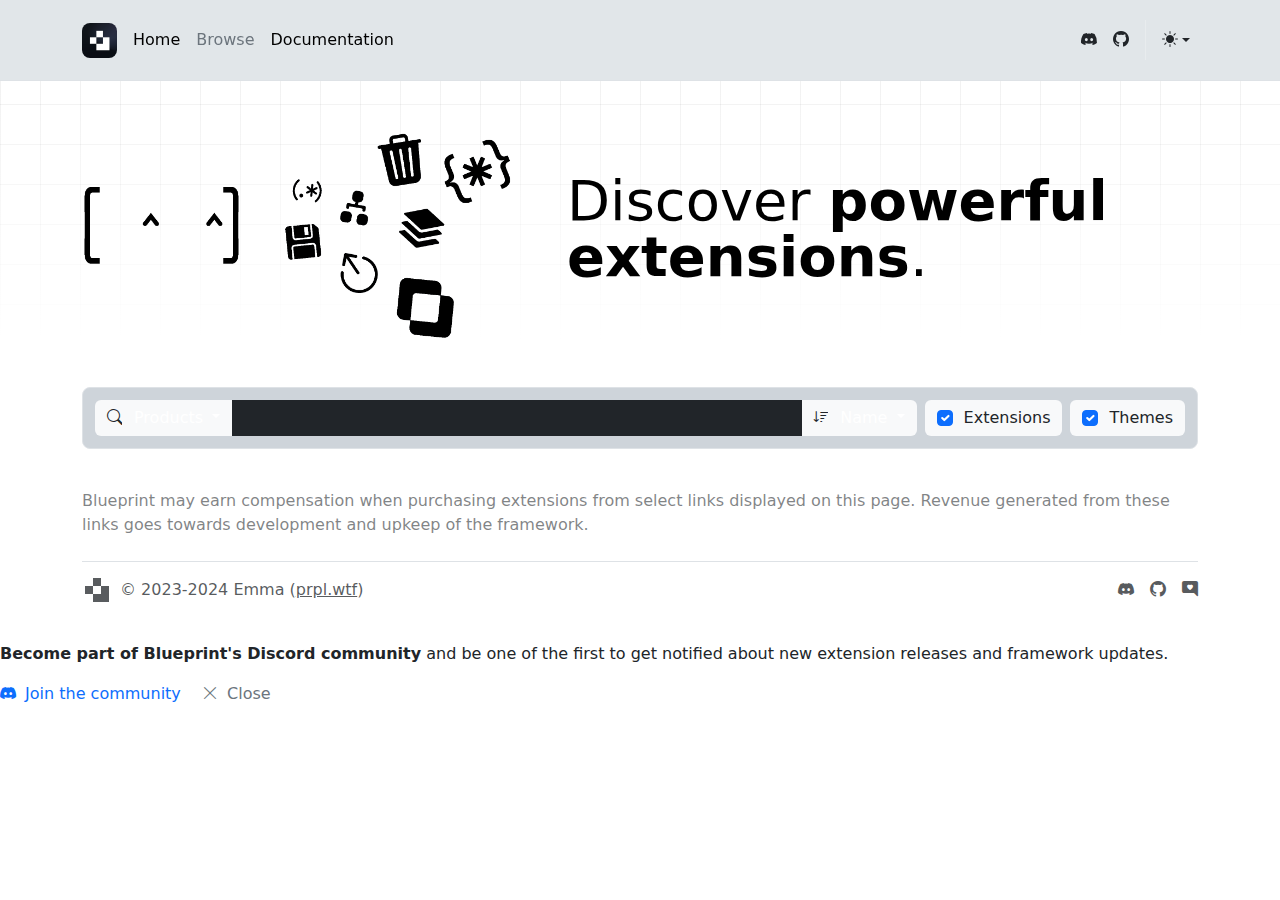
<file: browse/extension.html>
<!doctype html>
<html lang="en">
  <head>
    <meta charset="utf-8">
    <meta name="viewport" content="width=device-width, initial-scale=1">
    <title>Extensions - Blueprint</title>
    <link href="/.modules/bootstrap/css/bootstrap.min.css" rel="stylesheet">
    <link href="/.modules/bootstrap-icons/bootstrap-icons.css" rel="stylesheet">
    <link href="/.modules/global/global.css" rel="stylesheet">
    <link href="/browse/extension.css" rel="stylesheet">
    <link rel="icon" type="image/x-icon" href="/favicon.ico">

    <script defer data-domain="blueprint.zip" src="https://plausible.prpl.wtf/js/script.hash.outbound-links.js"></script>

    <!-- META -->
  </head>

  <body data-bs-theme="dark">

    <!-- Desktop Navbar -->
    <div class="p-2 d-lg-inline d-none"></div>
    <header class="p-3 mb-3 border-bottom fixed-top d-lg-inline d-none blueprint-navbar">
      <div class="container">
        <div class="d-flex flex-wrap align-items-center justify-content-center justify-content-lg-start">
          <a href="/" class="d-flex align-items-center mb-2 me-3 mb-lg-0 link-body-emphasis text-decoration-none">
            <img src="/.assets/brand/retro.png" height="30" alt="" />
          </a>
          <ul class="nav col-12 col-lg-auto me-lg-auto mb-2 justify-content-center mb-md-0">
            <li><a href="/" class="nav-link px-2 link-body-emphasis">Home</a></li>
            <li><a href="/browse" class="nav-link px-2 link-body-emphasis">Browse</a></li>
            <li><a href="/docs" class="nav-link px-2 link-body-emphasis">Documentation</a></li>
          </ul>
          <ul class="navbar-nav flex-row flex-wrap ms-md-auto">
            <li class="nav-item me-1 ms-1"><a class="nav-link px-1 nav-svg" href="https://bsky.app/profile/blueprint.zip"><img src="/.assets/storage/icons/bluesky.svg"/></a></li>
            <li class="nav-item me-1 ms-1 py-1"><a class="nav-link px-1" href="https://discord.gg/CUwHwv6xRe"><i class="bi bi-discord"></i></a></li>
            <li class="nav-item me-1 ms-1 py-1"><a class="nav-link px-1" href="https://github.com/BlueprintFramework"><i class="bi bi-github"></i></a></li>
            <li class="nav-item py-2 py-lg-1 col-12 col-lg-auto">
              <div class="vr d-none d-lg-flex h-100 mx-lg-2 text-white"></div>
              <hr class="d-lg-none my-2 text-white-50">
            </li>
            <li class="nav-item dropdown">
              <button class="btn btn-link nav-link py-2 px-0 px-lg-2 dropdown-toggle d-flex align-items-center" id="bd-theme" type="button" aria-expanded="false" data-bs-toggle="dropdown" data-bs-display="static" aria-label="Toggle theme (dark)">
                <i class="bi bi-moon-stars-fill my-1 theme-icon-active"></i>
                <span class="d-lg-none ms-2" id="bd-theme-text">Toggle theme</span>
              </button>
              <ul class="dropdown-menu dropdown-menu-end position-absolute gap-1 p-2 rounded-3 mx-0 border-0 shadow w-220px" aria-labelledby="bd-theme-text">
                <li><button type="button" class="theme-switcher-btn dropdown-item rounded-2 d-flex align-items-center" data-bs-theme-value="light" aria-pressed="false"><i class="bi bi-sun-fill me-2 opacity-50"></i> Light</button></li>
                <li><button type="button" class="theme-switcher-btn dropdown-item rounded-2 d-flex align-items-center active" data-bs-theme-value="dark" aria-pressed="true"><i class="bi bi-moon-stars-fill me-2 opacity-50"></i> Dark</button></li>
                <li><button type="button" class="theme-switcher-btn dropdown-item rounded-2 d-flex align-items-center" data-bs-theme-value="auto" aria-pressed="false"><i class="bi bi-circle-half me-2 opacity-50"></i> Auto</button></li>
              </ul>
            </li>
          </ul>
        </div>
      </div>
    </header>

    <!-- Mobile/Tablet Navbar -->
    <div class="p-2 d-lg-none d-inline"></div>
    <nav class="navbar fixed-top d-lg-none d-inline blueprint-navbar-mobile">
      <div class="container-fluid">
        <a href="/" class="d-flex align-items-center mx-2 my-3 mb-lg-0 link-body-emphasis text-decoration-none"><img src="/.assets/brand/retro.png" height="35" alt="" /></a>
        <button class="btn btn-secondary bg-dark-subtle border-0 nav-dropdown-btn" type="button" data-bs-toggle="offcanvas" data-bs-target="#offcanvasNavbar" aria-label="Toggle navigation">
          <span class="navbar-toggler-icon"></span>
        </button>
      </div>
    </nav>
    <div class="offcanvas offcanvas-end" tabindex="-1" id="offcanvasNavbar" aria-labelledby="offcanvasNavbarLabel">
      <div class="offcanvas-header">
        <h5 class="offcanvas-title" id="offcanvasNavbarLabel">Navigation</h5>
        <button type="button" class="btn-close" data-bs-dismiss="offcanvas" aria-label="Close"></button>
      </div>
      <div class="offcanvas-body">
        <ul class="navbar-nav justify-content-end flex-grow-1 pe-3">
          <li class="nav-item">
            <a href="/" class="btn btn-dark rounded-2 d-flex gap-2 py-2 px-3 lh-sm text-start align-items-center position-absolute mobile-nav-link">
              <div>
                <i class="bi bi-house-fill h1"></i>
              </div>
              <div class="text-truncate">
                <strong class="d-block">Home</strong>
                <small>Learn more about Blueprint, what is is, and why it was made</small>
              </div>
            </a>
            <div class="mobile-nav-spacer"></div>
          </li>
          <li class="nav-item">
            <a href="/browse" class="btn btn-dark rounded-2 d-flex gap-2 py-2 px-3 lh-sm text-start align-items-center position-absolute mobile-nav-link bg-light-subtle">
              <div>
                <i class="bi bi-puzzle-fill h1"></i>
              </div>
              <div class="text-truncate">
                <strong class="d-block">Browse</strong>
                <small>Explore and search extensions made by the community</small>
              </div>
            </a>
            <div class="mobile-nav-spacer"></div>
          </li>
          <li class="nav-item">
            <a href="/docs" class="btn btn-dark rounded-2 d-flex gap-2 py-2 px-3 lh-sm text-start align-items-center position-absolute mobile-nav-link">
              <div>
                <i class="bi bi-book-fill h1"></i>
              </div>
              <div class="text-truncate">
                <strong class="d-block">Documentation</strong>
                <small>Guides and docs about interacting with Blueprint</small>
              </div>
            </a>
            <div class="mobile-nav-spacer"></div>
          </li>
          <div class="mobile-theme-switcher row position-absolute start-0 bottom-0 ms-1 mb-4">
            <div class="col-4">
              <a href="javascript:void" class="rounded-2 mobile-theme-switcher-btn" data-bs-theme-value="light">
                <i class="bi bi-sun-fill opacity-50 text-body" style="padding: 0 50%;"></i>
              </a>
            </div>
            <div class="col-4">
              <a href="javascript:void" class="rounded-2 mobile-theme-switcher-btn" data-bs-theme-value="dark">
                <i class="bi bi-moon-stars-fill opacity-50 text-body" style="padding: 0 50%;"></i>
              </a>
            </div>
            <div class="col-4">
              <a href="javascript:void" class="rounded-2 mobile-theme-switcher-btn" data-bs-theme-value="auto">
                <i class="bi bi-circle-half opacity-50 text-body" style="padding: 0 50%;"></i>
              </a>
            </div>
          </div>
        </ul>
      </div>
    </div>



    <!-- Content -->
    <div class="container mt-5 mb-5 pt-5" id="productContainer">
      <div class="card card-cover h-100 overflow-hidden text-bg-dark rounded-3 position-relative pt-5 mb-4">
        <div class="d-flex flex-column h-100 p-5 pb-4 text-white text-shadow-1 extension-card-content">
          <h3 class="pt-5 mt-5 mb-3 placeholder-wave">
            <span class="placeholder col-6 rounded-3"></span>
          </h3>
          <p class="placeholder-wave">
            <span class="placeholder col-12 rounded-5"></span>
          </p>
        </div>
      </div>

      <div class="row g-4">
        <div class="col-lg-8 col-xs-12 order-lg-0 order-1">
          <center>
            <div class="blueprint-promotion">
              <h2 class="h3 my-3">
                <span class="placeholder-wave">
                  <span class="placeholder col-5 rounded-3"></span>
                </span>
              </h2>
              <p>
                <span class="placeholder-wave">
                  <span class="placeholder col-8 rounded-3"></span>
                  <span class="placeholder col-8 rounded-3"></span>
                  <span class="placeholder col-8 rounded-3"></span>
                </span>
              </p>
              <span class="placeholder-wave">
                <span class="placeholder col-4 rounded-3"></span>
              </span>
            </div>
          </center>
        </div>
        <div class="col-lg-4 col-md-12">
          <div class="platform-button placeholder-wave">
            <span class="placeholder col-12 rounded-3 mb-2"></span>
          </div>

          <div class="bg-secondary-subtle p-3 mt-4 rounded-2">
            <span class="placeholder-wave">
              <span class="placeholder col-9 rounded-3"></span>
            </span>
            <br>
            <span class="placeholder-wave">
              <span class="placeholder col-10 rounded-3"></span>
            </span>
            <br>
            <span class="placeholder-wave">
              <span class="placeholder col-4 rounded-3"></span>
            </span>

            <div class="mt-2">
              <span class="placeholder-wave">
                <span class="placeholder col-2 rounded-3"></span>
                <span class="placeholder col-3 rounded-3"></span>
                <span class="placeholder col-4 rounded-3"></span>
              </span>
            </div>
          </div>

        </div>
      </div>
    </div>


    <!-- Footer -->
    <div class="container">
      <footer class="d-flex flex-wrap justify-content-between align-items-center py-3 my-4 border-top">
        <div class="col-md-4 d-flex align-items-center">
          <a href="/" class="mb-3 me-2 mb-md-0 text-body-secondary text-decoration-none lh-1">
            <svg viewBox="0 0 500 500" class="text-body-secondary" xmlns="http://www.w3.org/2000/svg" width="30" height="24" fill="currentColor">
              <rect x="0" y="166.6666" width="166.6666" height="166.6666"/>
              <rect x="166.6666" y="0" width="166.6666" height="166.6666"/>
              <rect x="166.6666" y="333.3332" width="166.667" height="166.6666"/>
              <rect x="333.3332" y="166.6666" width="166.667" height="333.3332"/>
            </svg>
          </a>
          <span class="mb-3 mb-md-0 text-body-secondary">© 2023-<span class="currentYear">2025</span> Emma (<a href="https://prpl.wtf" class="text-body-secondary" target="_blank">prpl.wtf</a>)</span>
        </div>

        <ul class="nav col-md-4 justify-content-end list-unstyled d-flex">
          <li class="ms-3"><a class="text-body-secondary" href="https://discord.gg/CUwHwv6xRe"><i class="bi bi-discord" width="24" height="24"></i></a></li>
          <li class="ms-3"><a class="text-body-secondary" href="https://github.com/BlueprintFramework"><i class="bi bi-github" width="24" height="24"></i></a></li>
          <li class="ms-3"><a class="text-body-secondary" href="https://github.com/sponsors/prplwtf"><i class="bi bi-chat-right-heart-fill" width="24" height="24"></i></a></li>
        </ul>
      </footer>
    </div>

    <div id="social-push">
      <div>
        <p>
          <b>Become part of Blueprint's Discord community</b> and be one of the first to get notified about new extension releases and framework updates.
        </p>
        <a href="https://discord.gg/CUwHwv6xRe" class="link-underline link-underline-opacity-0 me-3"><i class="bi bi-discord me-1"></i> Join the community</a>
        <a href="javascript:void" onclick="dismissSocial()" class="link-underline link-underline-opacity-0 pe-pointer text-secondary"><i class="bi bi-x-lg me-1"></i> Close</a>
      </div>
    </div>

    <script src="/.modules/bootstrap/js/bootstrap.bundle.min.js"></script>
    <script src="/.modules/bootstrap/etc/theme-switcher.js"></script>
    <script src="/.modules/global/global.js"></script>
    <script>
      /**
       * @typedef {{
       *  name: string;
       *  summary: string;
       *  banner: string;
       *  identifier: string;
       *  author: { name: string; };
       *  type: 'THEME' | 'EXTENSION';
       *  created: string;
       *  platforms: Record<string, {
       *   url: string;
       *   price: number;
       *   currency: string;
       *  }>;
       *  stats: {
       *   panels: number;
       *  };
       * }} Product
       *
       * @type {Product}
       */
      let product;

      /** @type {Object<string, [name: string, icon: string]>} */
      const platforms = {
        BUILTBYBIT: ["BuiltByBit", "BBB.png"],
        SOURCEXCHANGE: ["sourceXchange", "SXC.png"],
        GITHUB: ["GitHub", "GH.png"],
      };

      /** @param {Product} data */
      function displayProduct(data) {
        const productContainer = document.getElementById("productContainer");
        const createdDate = new Date(data.created);
        const date = createdDate.toLocaleDateString('en-US', {
          year: 'numeric',
          month: 'long',
          day: 'numeric',
        });

        const twoWeeksAgo = new Date(); 
        twoWeeksAgo.setDate(twoWeeksAgo.getDate() - 14);
        const isNew = createdDate > twoWeeksAgo;

        productContainer.innerHTML = `
          <div class="card card-cover h-100 overflow-hidden text-bg-dark rounded-3 position-relative pt-5 mb-4" style="background: url('${data.banner}') center; background-size: cover; border: unset;">
            <div class="blur-gradient-overlay"></div>
            <div class="d-flex flex-column h-100 p-5 pt-5 text-white text-shadow-1 position-relative extension-card-content">
              <h3 class="pt-5 mt-5 mb-3 fw-bolder">
                ${data.name}
              </h3>
              ${data.summary}
            </div>
          </div>

          <div class="row g-4">
            <div class="col-lg-8 col-xs-12 order-lg-0 order-1">
              <center>
                <div class="blueprint-promotion">
                  <img src="/.assets/storage/misc/png/13.png" width="250" style="max-width: 90%"/>
                  <h2 class="h3 my-3">
                    Install and manage this extension with <b>Blueprint</b>!
                  </h2>
                  <p>
                    <i class="bi bi-check"></i> Avoid conflicts between modifications
                    <br><i class="bi bi-check"></i> Extensions install within minutes
                    <br><i class="bi bi-check"></i> Loved by developers and system administrators
                  </p>
                  <a href="/" target="_blank" class="text-decoration-none">
                    Learn more
                    <i class="bi bi-chevron-right"></i>
                  </a>
                </div>
              </center>
            </div>
            <div class="col-lg-4 col-md-12">
              ${Object.entries(data.platforms)
                .map(
                  ([platform, _data]) => `
                    <div class="platform-button placeholder-wave">
                      <a href="${
                        platform === "BUILTBYBIT"
                          ? "https://" +
                            _data.url.replace(/^https?:\/\//i, "") +
                            "?ref=449337&"
                          : _data.url + "?"
                      }utm_source=blueprint.zip&utm_medium=listing&utm_content=blueprint_${
                          data.identifier
                        }"
                      >
                        <div class="input-group mb-2 flex-nowrap">
                          <label class="input-group-text w-100 border-0 platform-button-content">
                            <img src="/browse/assets/source/${
                              platforms[platform][1]
                            }" alt="" width="24" height="24" class="me-2">  
                            ${platforms[platform][0]}
                          </label>
                          <label class="input-group-text border-0 text-secondary platform-button-content">${_data.price} ${_data.currency}</label>
                        </div>
                      </a>
                    </div>
                `)
                .join("")}

              <div class="bg-secondary-subtle p-3 mt-4 rounded-2">
                <span>
                  <i class="bi bi-calendar-week-fill"></i>
                  Released on
                  <span class="opacity-50">
                    ${date}
                  </span>
                </span>
                <br>
                <span>
                  <i class="bi bi-people-fill"></i>
                  Created by
                  <span class="opacity-50">
                    ${data.author.name}
                  </span>
                </span>
                <br>
                <span>
                  <i class="bi bi-bar-chart-fill"></i>
                  Used by
                  <span class="opacity-50">
                    ~${data.stats.panels} installations
                  </span>
                </span>

                <div class="mt-2">
                  ${
                    (isNew) ? (`
                      <span class="badge bg-primary text-light-emphasis rounded-pill placeholder-wave">
                        <i class="bi bi-stars"></i>
                        new
                      </span>
                    `) : ('')
                  }
                  <span class="badge bg-light-subtle text-light-emphasis rounded-pill">
                    ${
                      (data.type == "THEME") ? (`
                        <i class="bi bi-palette2"></i>
                        theme
                      `) : (`
                        <i class="bi bi-puzzle-fill"></i>
                        extension
                      `)
                    }
                  </span>
                  <span class="badge bg-light-subtle text-light-emphasis rounded-pill">
                    <i class="bi bi-tag-fill"></i>
                    ${data.identifier}
                  </span>
                </div>
              </div>

            </div>
          </div>
        `
      }

      // Load product
      let extension_id = window.location.pathname.split("/").pop();

      if (!extension_id) {
        window.location = "/browse"
      } else if (extension_id === "extensions") {
        extension_id = window.location.hash.slice(1);
      }

      fetch(`https://api.blueprintframe.work/api/extensions/${extension_id}`)
        .then((response) => response.json())
        .then((data) => {
          displayProduct(data);
        })
        .catch((error) => {
          console.error("Error:", error);
          window.location = "/browse"
        });
    </script>
  </body>
</html>
</file>
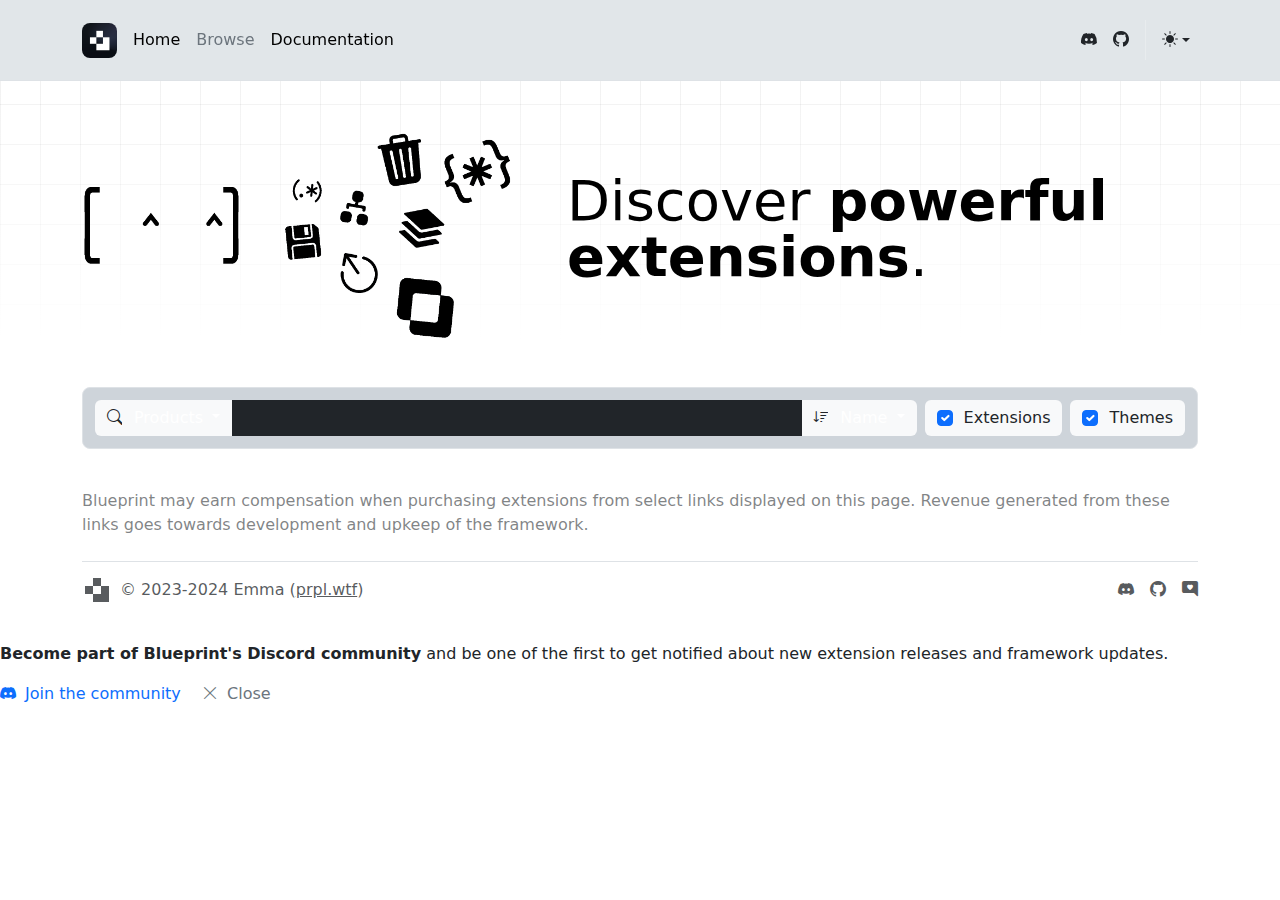
<file: browse/extensions.html>
<!doctype html>
<html lang="en">
  <head>
    <meta charset="utf-8">
    <meta name="viewport" content="width=device-width, initial-scale=1">
    <title id="title">Extensions - Blueprint</title>
    <link href="/.modules/bootstrap/css/bootstrap.min.css" rel="stylesheet">
    <link href="/.modules/bootstrap-icons/bootstrap-icons.css" rel="stylesheet">
    <link href="/.modules/global/global.css?version=2" rel="stylesheet">
    <link href="/browse/extensions.css?version=2" rel="stylesheet">
    <link rel="icon" type="image/x-icon" href="/favicon.ico">

    <script defer data-domain="blueprint.zip" src="https://plausible.prpl.wtf/js/script.hash.outbound-links.js"></script>

    <!-- META -->
    <!-- JSON-LD -->
  </head>

  <body data-bs-theme="dark">

    <!-- Desktop Navbar -->
    <div class="p-2 d-lg-inline d-none"></div>
    <header class="p-3 mb-3 border-bottom fixed-top d-lg-inline d-none blueprint-navbar">
      <div class="container">
        <div class="d-flex flex-wrap align-items-center justify-content-center justify-content-lg-start">
          <a href="/" class="d-flex align-items-center mb-2 me-3 mb-lg-0 link-body-emphasis text-decoration-none">
            <img src="/.assets/brand/retro.png" height="30" alt="" />
          </a>
          <ul class="nav col-12 col-lg-auto me-lg-auto mb-2 justify-content-center mb-md-0">
            <li><a href="/" class="nav-link px-2 link-body-emphasis">Home</a></li>
            <li><a href="/browse" class="nav-link px-2 link-body-emphasis">Browse</a></li>
            <li><a href="/docs" class="nav-link px-2 link-body-emphasis">Documentation</a></li>
          </ul>
          <ul class="navbar-nav flex-row flex-wrap ms-md-auto">
            <li class="nav-item me-1 ms-1"><a class="nav-link px-1 nav-svg" href="https://bsky.app/profile/blueprint.zip"><img src="/.assets/storage/icons/bluesky.svg"/></a></li>
            <li class="nav-item me-1 ms-1 py-1"><a class="nav-link px-1" href="https://discord.com/servers/blueprint-1063548024825057451"><i class="bi bi-discord"></i></a></li>
            <li class="nav-item me-1 ms-1 py-1"><a class="nav-link px-1" href="https://github.com/BlueprintFramework"><i class="bi bi-github"></i></a></li>
            <li class="nav-item py-2 py-lg-1 col-12 col-lg-auto">
              <div class="vr d-none d-lg-flex h-100 mx-lg-2 text-white"></div>
              <hr class="d-lg-none my-2 text-white-50">
            </li>
            <li class="nav-item dropdown">
              <button class="btn btn-link nav-link py-2 px-0 px-lg-2 dropdown-toggle d-flex align-items-center" id="bd-theme" type="button" aria-expanded="false" data-bs-toggle="dropdown" data-bs-display="static" aria-label="Toggle theme (dark)">
                <i class="bi bi-moon-stars-fill my-1 theme-icon-active"></i>
                <span class="d-lg-none ms-2" id="bd-theme-text">Toggle theme</span>
              </button>
              <ul class="dropdown-menu dropdown-menu-end position-absolute gap-1 p-2 rounded-3 mx-0 border-0 shadow w-220px" aria-labelledby="bd-theme-text">
                <li><button type="button" class="theme-switcher-btn dropdown-item rounded-2 d-flex align-items-center" data-bs-theme-value="light" aria-pressed="false"><i class="bi bi-sun-fill me-2 opacity-50"></i> Light</button></li>
                <li><button type="button" class="theme-switcher-btn dropdown-item rounded-2 d-flex align-items-center active" data-bs-theme-value="dark" aria-pressed="true"><i class="bi bi-moon-stars-fill me-2 opacity-50"></i> Dark</button></li>
                <li><button type="button" class="theme-switcher-btn dropdown-item rounded-2 d-flex align-items-center" data-bs-theme-value="auto" aria-pressed="false"><i class="bi bi-circle-half me-2 opacity-50"></i> Auto</button></li>
              </ul>
            </li>
          </ul>
        </div>
      </div>
    </header>

    <!-- Mobile/Tablet Navbar -->
    <div class="p-2 d-lg-none d-inline"></div>
    <nav class="navbar fixed-top d-lg-none d-inline blueprint-navbar-mobile">
      <div class="container-fluid">
        <a href="/" class="d-flex align-items-center mx-2 my-3 mb-lg-0 link-body-emphasis text-decoration-none"><img src="/.assets/brand/retro.png" height="35" alt="" /></a>
        <button class="btn btn-secondary bg-dark-subtle border-0 nav-dropdown-btn" type="button" data-bs-toggle="offcanvas" data-bs-target="#offcanvasNavbar" aria-label="Toggle navigation">
          <span class="navbar-toggler-icon"></span>
        </button>
      </div>
    </nav>
    <div class="offcanvas offcanvas-end" tabindex="-1" id="offcanvasNavbar" aria-labelledby="offcanvasNavbarLabel">
      <div class="offcanvas-header">
        <h5 class="offcanvas-title" id="offcanvasNavbarLabel">Navigation</h5>
        <button type="button" class="btn-close" data-bs-dismiss="offcanvas" aria-label="Close"></button>
      </div>
      <div class="offcanvas-body">
        <ul class="navbar-nav justify-content-end flex-grow-1 pe-3">
          <li class="nav-item">
            <a href="/" class="btn btn-dark rounded-2 d-flex gap-2 py-2 px-3 lh-sm text-start align-items-center position-absolute mobile-nav-link">
              <div>
                <i class="bi bi-house-fill h1"></i>
              </div>
              <div class="text-truncate">
                <strong class="d-block">Home</strong>
                <small>Learn more about Blueprint, what is is, and why it was made</small>
              </div>
            </a>
            <div class="mobile-nav-spacer"></div>
          </li>
          <li class="nav-item">
            <a href="/browse" class="btn btn-dark rounded-2 d-flex gap-2 py-2 px-3 lh-sm text-start align-items-center position-absolute mobile-nav-link bg-light-subtle">
              <div>
                <i class="bi bi-puzzle-fill h1"></i>
              </div>
              <div class="text-truncate">
                <strong class="d-block">Browse</strong>
                <small>Explore and search extensions made by the community</small>
              </div>
            </a>
            <div class="mobile-nav-spacer"></div>
          </li>
          <li class="nav-item">
            <a href="/docs" class="btn btn-dark rounded-2 d-flex gap-2 py-2 px-3 lh-sm text-start align-items-center position-absolute mobile-nav-link">
              <div>
                <i class="bi bi-book-fill h1"></i>
              </div>
              <div class="text-truncate">
                <strong class="d-block">Documentation</strong>
                <small>Guides and docs about interacting with Blueprint</small>
              </div>
            </a>
            <div class="mobile-nav-spacer"></div>
          </li>
          <div class="mobile-theme-switcher row position-absolute start-0 bottom-0 ms-1 mb-4">
            <div class="col-4">
              <a href="javascript:void" class="rounded-2 mobile-theme-switcher-btn" data-bs-theme-value="light">
                <i class="bi bi-sun-fill opacity-50 text-body" style="padding: 0 50%;"></i>
              </a>
            </div>
            <div class="col-4">
              <a href="javascript:void" class="rounded-2 mobile-theme-switcher-btn" data-bs-theme-value="dark">
                <i class="bi bi-moon-stars-fill opacity-50 text-body" style="padding: 0 50%;"></i>
              </a>
            </div>
            <div class="col-4">
              <a href="javascript:void" class="rounded-2 mobile-theme-switcher-btn" data-bs-theme-value="auto">
                <i class="bi bi-circle-half opacity-50 text-body" style="padding: 0 50%;"></i>
              </a>
            </div>
          </div>
        </ul>
      </div>
    </div>



    <!-- Content -->
    <div class="container mt-5 mb-5 pt-5" id="productContainer">
      <div class="card card-cover h-100 overflow-hidden text-bg-dark rounded-3 position-relative pt-5 mb-4">
        <div class="d-flex flex-column h-100 p-5 pb-4 text-white text-shadow-1 extension-card-content">
          <h3 class="pt-5 mt-5 mb-3 placeholder-wave">
            <span class="placeholder col-6 rounded-3"></span>
          </h3>
          <p class="placeholder-wave">
            <span class="placeholder col-12 rounded-5"></span>
          </p>
        </div>
      </div>

      <div class="row g-4">
        <div class="col-lg-8 col-xs-12 order-lg-0 order-1">
          <center>
            <div class="blueprint-promotion">
              <h2 class="h3 my-3">
                <span class="placeholder-wave">
                  <span class="placeholder col-5 rounded-3"></span>
                </span>
              </h2>
              <p>
                <span class="placeholder-wave">
                  <span class="placeholder col-8 rounded-3"></span>
                  <span class="placeholder col-8 rounded-3"></span>
                  <span class="placeholder col-8 rounded-3"></span>
                </span>
              </p>
              <span class="placeholder-wave">
                <span class="placeholder col-4 rounded-3"></span>
              </span>
            </div>
          </center>
        </div>
        <div class="col-lg-4 col-md-12">
          <div class="platform-button placeholder-wave">
            <span class="placeholder col-12 rounded-3 mb-2"></span>
          </div>

          <div class="bg-secondary-subtle p-3 mt-4 rounded-2">
            <span class="placeholder-wave">
              <span class="placeholder col-9 rounded-3"></span>
            </span>
            <br>
            <span class="placeholder-wave">
              <span class="placeholder col-10 rounded-3"></span>
            </span>
            <br>
            <span class="placeholder-wave">
              <span class="placeholder col-4 rounded-3"></span>
            </span>

            <div class="mt-2">
              <span class="placeholder-wave">
                <span class="placeholder col-2 rounded-3"></span>
                <span class="placeholder col-3 rounded-3"></span>
                <span class="placeholder col-4 rounded-3"></span>
              </span>
            </div>
          </div>

        </div>
      </div>
    </div>


    <!-- Footer -->
    <div class="container">
      <footer class="d-flex flex-wrap justify-content-between align-items-center py-3 my-4 border-top">
        <div class="col-md-4 d-flex align-items-center">
          <a href="/" class="mb-3 me-2 mb-md-0 text-body-secondary text-decoration-none lh-1">
            <svg viewBox="0 0 500 500" class="text-body-secondary" xmlns="http://www.w3.org/2000/svg" width="30" height="24" fill="currentColor">
              <rect x="0" y="166.6666" width="166.6666" height="166.6666"/>
              <rect x="166.6666" y="0" width="166.6666" height="166.6666"/>
              <rect x="166.6666" y="333.3332" width="166.667" height="166.6666"/>
              <rect x="333.3332" y="166.6666" width="166.667" height="333.3332"/>
            </svg>
          </a>
          <span class="mb-3 mb-md-0 text-body-secondary">© 2023-<span class="currentYear">2025</span> Emma (<a href="https://prpl.wtf" class="text-body-secondary" target="_blank">prpl.wtf</a>)</span>
        </div>

        <ul class="nav col-md-4 justify-content-end list-unstyled d-flex">
          <li class="ms-3"><a class="text-body-secondary" href="https://discord.com/servers/blueprint-1063548024825057451"><i class="bi bi-discord" width="24" height="24"></i></a></li>
          <li class="ms-3"><a class="text-body-secondary" href="https://github.com/BlueprintFramework"><i class="bi bi-github" width="24" height="24"></i></a></li>
          <li class="ms-3"><a class="text-body-secondary" href="https://github.com/sponsors/prplwtf"><i class="bi bi-chat-right-heart-fill" width="24" height="24"></i></a></li>
        </ul>
      </footer>
    </div>

    <div id="social-push">
      <div>
        <p>
          <b>Become part of Blueprint's Discord community</b> and be one of the first to get notified about new extension releases and framework updates.
        </p>
        <a href="https://discord.com/servers/blueprint-1063548024825057451" class="link-underline link-underline-opacity-0 me-3"><i class="bi bi-discord me-1"></i> Join the community</a>
        <a href="javascript:void" onclick="dismissSocial()" class="link-underline link-underline-opacity-0 pe-pointer text-secondary"><i class="bi bi-x-lg me-1"></i> Close</a>
      </div>
    </div>

    <script src="/.modules/bootstrap/js/bootstrap.bundle.min.js"></script>
    <script src="/.modules/bootstrap/etc/theme-switcher.js"></script>
    <script src="/.modules/global/global.js"></script>
    <script>
      /**
       * @typedef {{
       *  name: string;
       *  summary: string;
       *  banner: string;
       *  identifier: string;
       *  author: { name: string; };
       *  type: 'THEME' | 'EXTENSION';
       *  created: string;
       *  platforms: Record<string, {
       *   url: string;
       *   price: number;
       *   currency: string;
       *   reviews: number;
       *   rating?: number;
       *  }>;
       *  stats: {
       *   panels: number;
       *  };
       * }} Product
       *
       * @type {Product}
       */
      let product;

      /** @type {Object<string, [name: string, icon: string]>} */
      const platforms = {
        BUILTBYBIT: ["BuiltByBit", "BBB.png"],
        SOURCEXCHANGE: ["sourceXchange", "SXC.png"],
        GITHUB: ["GitHub", "GH.png"],
      };

      /** @param {Product} data */
      function displayProduct(data) {
        const productContainer = document.getElementById("productContainer");
        const createdDate = new Date(data.created);
        const date = createdDate.toLocaleDateString('en-US', {
          year: 'numeric',
          month: 'long',
          day: 'numeric',
        });

        const totalReviews = Object.values(data.platforms).reduce((sum, platform) => sum + platform.reviews, 0)
        const platformsWithRatings = Object.values(data.platforms).filter((x) => x.rating)
        const averageRating = platformsWithRatings.length > 0
          ? platformsWithRatings.reduce((sum, platform) => sum + platform.rating, 0) / platformsWithRatings.length
          : 0 

        const twoWeeksAgo = new Date(); 
        twoWeeksAgo.setDate(twoWeeksAgo.getDate() - 14);
        const isNew = createdDate > twoWeeksAgo;

        document.getElementById("title").innerHTML = `${data.name} - Blueprint`;

        productContainer.innerHTML = `
          <div class="card card-cover h-100 overflow-hidden text-bg-dark rounded-3 position-relative pt-5 mb-4 border-0">
            <div class="blur-gradient-overlay z-2"></div>
            <img src="${data.banner}" class="product-image object-fit-cover z-1 top-0 start-0 w-100 h-100">
            <div class="d-flex flex-column h-100 p-5 pt-5 text-white text-shadow-1 position-relative extension-card-content z-3">
              <h3 class="pt-5 mt-5 mb-3 fw-bolder">
                ${data.name}
              </h3>
              ${data.summary}
            </div>
          </div>

          <div class="row g-4">
            <div class="col-lg-8 col-xs-12 order-lg-0 order-1">
              <center>
                <div class="blueprint-promotion">
                  <img src="/.assets/storage/misc/png/13.png" width="250" style="max-width: 90%"/>
                  <h2 class="h3 my-3">
                    Install and manage this extension with <b>Blueprint</b>!
                  </h2>
                  <p>
                    <i class="bi bi-check"></i> Avoid conflicts between modifications
                    <br><i class="bi bi-check"></i> Extensions install within minutes
                    <br><i class="bi bi-check"></i> Loved by developers and system administrators
                  </p>
                  <a href="/" target="_blank" class="text-decoration-none">
                    Learn more
                    <i class="bi bi-chevron-right"></i>
                  </a>
                </div>
              </center>
            </div>
            <div class="col-lg-4 col-md-12">
              ${Object.entries(data.platforms)
                .map(
                  ([platform, _data]) => `
                    <div class="platform-button placeholder-wave">
                      <a href="${
                        platform === "BUILTBYBIT"
                          ? "https://" +
                            _data.url.replace(/^https?:\/\//i, "") +
                            "?ref=449337&"
                          : _data.url + "?"
                      }utm_source=blueprint.zip&utm_medium=listing&utm_content=blueprint_${
                          data.identifier
                        }"
                      >
                        <div class="input-group mb-2 flex-nowrap">
                          <label class="input-group-text w-100 border-0 platform-button-content">
                            <img src="/browse/assets/source/${
                              platforms[platform][1]
                            }" alt="" width="24" height="24" class="me-2">  
                            ${platforms[platform][0]}
                          </label>
                          <label class="input-group-text border-0 text-secondary platform-button-content">${_data.price} ${_data.currency}</label>
                        </div>
                      </a>
                    </div>
                `)
                .join("")}

              <div class="bg-secondary-subtle p-3 mt-4 rounded-2">
                <span>
                  <i class="bi bi-calendar-week-fill"></i>
                  Released on
                  <span class="opacity-50">
                    ${date}
                  </span>
                </span>
                <br>
                <span>
                  <i class="bi bi-people-fill"></i>
                  Created by
                  <span class="opacity-50">
                    ${data.author.name}
                  </span>
                </span>
                <br>
                <span>
                  <i class="bi bi-star-fill"></i>
                  Average rating
                  <span class="opacity-50">
                    ${averageRating.toFixed(1)} (${totalReviews} reviews)
                  </span>
                </span>
                <br>
                <span>
                  <i class="bi bi-bar-chart-fill"></i>
                  Used by
                  <span class="opacity-50">
                    ~${data.stats.panels} installations
                  </span>
                </span>

                <div class="mt-2">
                  ${
                    (isNew) ? (`
                      <span class="badge bg-primary text-light-emphasis rounded-pill placeholder-wave">
                        <i class="bi bi-stars"></i>
                        new
                      </span>
                    `) : ('')
                  }
                  <span class="badge bg-light-subtle text-light-emphasis rounded-pill">
                    ${
                      (data.type == "THEME") ? (`
                        <i class="bi bi-palette2"></i>
                        theme
                      `) : (`
                        <i class="bi bi-puzzle-fill"></i>
                        extension
                      `)
                    }
                  </span>
                  <span class="badge bg-light-subtle text-light-emphasis rounded-pill">
                    <i class="bi bi-tag-fill"></i>
                    ${data.identifier}
                  </span>
                </div>
              </div>

            </div>
          </div>
        `
      }

      // Load product
      let extension_id = window.location.pathname.split("/").pop() || window.location.hash;

      if (!extension_id) {
        window.location = "/browse"
      } else if (extension_id === "extensions" || extension_id === "extensions.html") {
        extension_id = window.location.hash.slice(1);
      }

      fetch(`https://api.blueprintframe.work/api/extensions/${extension_id}`)
        .then((response) => response.json())
        .then((data) => {
          displayProduct(data);
        })
        .catch((error) => {
          console.error("Error:", error);
          window.location = "/browse"
        });
    </script>
  </body>
</html>
</file>
<file: .modules/global/global.css>
.blueprint-navbar, .blueprint-navbar-mobile {
  z-index: 100 !important;
  background-color: #08090a90;
  backdrop-filter: blur(20px);
  -webkit-backdrop-filter: blur(20px);
}

[data-bs-theme=light] .blueprint-navbar, [data-bs-theme=light] .blueprint-navbar-mobile {
  background-color: #cad2d890 !important;
}

.nav-dropdown-btn { background-color: transparent !important; }
[data-bs-theme=light] .invert-light { filter: invert() }

.mobile-theme-switcher {
  display: flex !important;
  flex-direction: row;
  flex-wrap: nowrap;
}
.mobile-theme-switcher-btn {
  width: 33.33% !important;
  text-align: center;
  padding-top: 10px;
  padding-bottom: 10px;
}


.mobile-theme-switcher-btn.active i { opacity: 1 !important; }
[data-bs-theme=light] .mobile-theme-switcher-btn.active i { color: #272727 !important }
[data-bs-theme=light] .theme-switcher-btn.active,
[data-bs-theme=light] .theme-switcher-btn:active { color: #272727 !important }

[data-bs-theme=dark] .theme-switcher-btn.active,
[data-bs-theme=dark] .theme-switcher-btn:active,
[data-bs-theme=dark] .mobile-theme-switcher-btn.active,
[data-bs-theme=dark] .mobile-theme-switcher-btn:active { background-color: #2b3035 !important }

[data-bs-theme=light] .theme-switcher-btn.active,
[data-bs-theme=light] .theme-switcher-btn:active,
[data-bs-theme=light] .mobile-theme-switcher-btn.active,
[data-bs-theme=light] .mobile-theme-switcher-btn:active { background-color: #dfdfdf !important }


/* Scrollbar code, somewhat broken; by Auri (imlayered) */
::-webkit-scrollbar {
  width: 10px; 
  background-color: #2b3035; 
}

::-webkit-scrollbar-track {
  background: #2b3035; 
}

::-webkit-scrollbar-thumb {
  background: #888; 
  border-radius: 5px; 
  mix-blend-mode: multiply; 
}

::-webkit-scrollbar-thumb:hover {
  background: #555;
}
</file>
<file: index.css>
.bp-hero {
  --bp-hero-1: 59,137,214;
  --bp-hero-2: 33,37,41;
  --bp-hero-3: 42,147,252;
  --bp-hero-4: 249,37,157;
  --bp-hero-5: 178,17,214;
  --bp-hero-6: 13,7,122;
  background-image: 
    linear-gradient(180deg, rgba(var(--bp-hero-1), 0.01), rgba(var(--bp-hero-2), 1) 85%),
    radial-gradient(ellipse at top left, rgba(var(--bp-hero-3), 0.5), transparent 50%),
    radial-gradient(ellipse at top right, rgba(var(--bp-hero-4), 0.5), transparent 50%),
    radial-gradient(ellipse at center right, rgba(var(--bp-hero-5), 0.5), transparent 50%),
    radial-gradient(ellipse at center left, rgba(var(--bp-hero-6), 0.5), transparent 50%);
  padding-top: 150px;
  padding-bottom: 75px;
}
[data-bs-theme=light] .bp-hero {
  --bp-hero-1: 59,137,214;
  --bp-hero-2: 255,255,255;
  --bp-hero-3: 42,147,252;
  --bp-hero-4: 249,37,257;
  --bp-hero-5: 178,40,214;
  --bp-hero-6: 13,30,122;
}

.bp-grid {
  background-size: 40px 40px;
  background-image:
    linear-gradient(to right, #ffffff10 1px, transparent 1px),
    linear-gradient(to bottom, #ffffff10 1px, transparent 1px);
}
[data-bs-theme=light] .bp-grid {
  background-image:
    linear-gradient(to right, transparent 1px, transparent 1px),
    linear-gradient(to bottom, transparent 1px, transparent 1px);
}

.dl-btn {
  background:
    linear-gradient(to right, rgba(249,37,257,0.4), rgba(13,7,122,0.4));
  }
[data-bs-theme=light] .dl-btn {
  background-color: #0d6efd !important;
  border-color: #0d6efd !important;
}

@media screen and (max-width: 600px) {.bp-screenshot-cutoff {max-height: 25vh !important}}
@media screen and (max-width: 400px) {.bp-screenshot-cutoff {max-height: 15vh !important}}
@media screen and (max-width: 200px) {.bp-screenshot-cutoff {max-height: 10vh !important}}

.width-800 {
  max-width: 800px;
}

body > div.bp-grid > div > div > div > a:nth-child(2) > button:hover > i {
  color: #fdd835; 
  filter: drop-shadow(0 0 5px #fdd835);
  transition: color 0.5s ease, filter 1s ease;
}

a:hover svg {
  color: #1ea9fe !important;
  filter: drop-shadow(0 0 5px #1ea9fe);
  transition: color 0.5s ease, filter 1s ease;
}
</file>
<file: browse/index.css>
.backdrop-blur {
  background-color: #00000059;
  -webkit-backdrop-filter: blur(10px);
  backdrop-filter: blur(10px);
  border-color: #ffffff23;
  color: rgba(255, 255, 255, .75);
  background: hex(#00000059) !important;
}
.backdrop-blur:hover, backdrop-blur:active {
  background-color: #0000007e !important;
  border-color: #ffffff35 !important;
  color: rgba(255, 255, 255, .95) !important;
}

.img-dim:hover {
  opacity: .7;
}
.img-dim {
  transition: opacity .3s;
}

.product-image {
  aspect-ratio: 16/9;
  object-fit: cover
}

.bp-grid {
  background-size: 40px 40px;
  background-image:
    linear-gradient(to right, #ffffff10 1px, transparent 1px),
    linear-gradient(to bottom, #ffffff10 1px, transparent 1px);
}
.bp-fade {
  background-image: linear-gradient(to bottom, #21252900, #212529);
}

[data-bs-theme=light] .bp-fade { background-image: linear-gradient(to bottom, #ffffff00, #ffffff); }
[data-bs-theme=light] .bp-grid { 
  background-image:
    linear-gradient(to right, #00000010 1px, transparent 1px),
    linear-gradient(to bottom, #00000010 1px, transparent 1px);
}
[data-bs-theme=light] .byte-img { content: url("/.assets/storage/misc/png/10.png"); }
[data-bs-theme=light] .byte-confused-img { content: url("/.assets/storage/misc/png/11.png"); }
[data-bs-theme=light] .byte-txt { color: #000 !important }
[data-bs-theme=light] .sort-button { background-color: #bbc1c7 !important }

.buy-btn i {
  padding: 4px;
}
</file>
<file: .modules/highlight.js/styles/atom-one-dark.css>
pre code.hljs {
  display: block;
  overflow-x: auto;
  padding: 1em
}
code.hljs {
  padding: 3px 5px
}
/*

Atom One Dark by Daniel Gamage
Original One Dark Syntax theme from https://github.com/atom/one-dark-syntax

base:    #282c34
mono-1:  #abb2bf
mono-2:  #818896
mono-3:  #5c6370
hue-1:   #56b6c2
hue-2:   #61aeee
hue-3:   #c678dd
hue-4:   #98c379
hue-5:   #e06c75
hue-5-2: #be5046
hue-6:   #d19a66
hue-6-2: #e6c07b

*/
.hljs {
  color: #abb2bf;
  background: #282c34
}
.hljs-comment,
.hljs-quote {
  color: #5c6370;
  font-style: italic
}
.hljs-doctag,
.hljs-keyword,
.hljs-formula {
  color: #c678dd
}
.hljs-section,
.hljs-name,
.hljs-selector-tag,
.hljs-deletion,
.hljs-subst {
  color: #e06c75
}
.hljs-literal {
  color: #56b6c2
}
.hljs-string,
.hljs-regexp,
.hljs-addition,
.hljs-attribute,
.hljs-meta .hljs-string {
  color: #98c379
}
.hljs-attr,
.hljs-variable,
.hljs-template-variable,
.hljs-type,
.hljs-selector-class,
.hljs-selector-attr,
.hljs-selector-pseudo,
.hljs-number {
  color: #d19a66
}
.hljs-symbol,
.hljs-bullet,
.hljs-link,
.hljs-meta,
.hljs-selector-id,
.hljs-title {
  color: #61aeee
}
.hljs-built_in,
.hljs-title.class_,
.hljs-class .hljs-title {
  color: #e6c07b
}
.hljs-emphasis {
  font-style: italic
}
.hljs-strong {
  font-weight: bold
}
.hljs-link {
  text-decoration: underline
}
</file>
<file: docs/index.css>
[data-bs-theme=light] .docs-nav {
  background-color: #fff;
  color: #000;
  border-color: transparent;
}
[data-bs-theme=light] .docs-nav:hover {
  background-color: #e7e6e6;
  border-color: transparent;
}
[data-bs-theme=light] .docs-nav:active {
  background-color: #cccccc;
  color: #000;
  border-color: transparent;
}
[data-bs-theme=light] .docs-nav-active {
  background-color: #afafaf !important;
}


[data-bs-theme=dark] .docs-nav:hover {
  background-color: #2b3035;
  color: #dee2e6;
  border-color: transparent;
}
[data-bs-theme=dark] .docs-nav:active {
  background-color: #393f44;
  border-color: transparent;
}


code.hljs {
  border-radius: 5px;
}

[data-bs-theme=light] .changelog-btn, [data-bs-theme=light] .docs-link { background-color: #d4d4d4 !important; border-color: #e9e9e9 !important; }
[data-bs-theme=light] .changelog-btn-disabled { background-color: #e9e9e9 !important; border-color: #e9e9e9 !important; }
[data-bs-theme=light] .changelog-btn { background-color: #d4d4d4 !important; border-color: #e9e9e9 !important; }
[data-bs-theme=light] .docs-link-primary { border-color: #0d6efd !important; color: #fff; }

[data-bs-theme=light] .docs-navigator > a,
[data-bs-theme=light] .docs-navigator > a:hover,
[data-bs-theme=light] .docs-navigator > a:active,
[data-bs-theme=light] .git-button,
[data-bs-theme=light] .git-button:active {
  color: #4d4d4d
}

[data-bs-theme=light] .code-spacer { border-color: #434955 !important; }
</file>
<file: browse/[[extension]]/index.css>
.blur-gradient-overlay {
  position: absolute;
  inset: 0;
  backdrop-filter: blur(0px);
  -webkit-backdrop-filter: blur(0px);
  mask-image: linear-gradient(
    to bottom,
    transparent 40%,
    black 90%
  );
  -webkit-mask-image: linear-gradient(
    to bottom,
    transparent 40%,
    black 90%
  );
  backdrop-filter: blur(7px);
  -webkit-backdrop-filter: blur(7px);
  pointer-events: none;
  background: linear-gradient(
    to bottom,
    #12151700 50%,
    #121517aa
  );
}

.platform-button > * {
  text-decoration: none !important;
}
.platform-button-content {
  transition: background-color .2s;
  cursor: pointer;
}
.platform-button:hover .platform-button-content {
  --background-color: color-mix(in hsl, var(--bs-body-bg) 90%, white);
  background-color: var(--background-color);
}
[data-bs-theme=light] .platform-button-content {
  --background-color: color-mix(in hsl, var(--bs-body-bg) 90%, black) !important;
}

.extension-card-content {
  --card-padding-top: 100px;
  padding-top: var(--card-padding-top) !important;
}

@media screen and (min-width: 992px) {
  .extension-card-content {
    --card-padding-top: 240px;
  }
}

.blueprint-promotion {
  --width: 75%;
  width: var(--width);
}
@media screen and (max-width: 768px) {
  .blueprint-promotion {
    --width: 100% !important;
  }
}
</file>
<file: browse/extensions/index.css>
.blur-gradient-overlay {
  position: absolute;
  inset: 0;
  backdrop-filter: blur(0px);
  -webkit-backdrop-filter: blur(0px);
  mask-image: linear-gradient(
    to bottom,
    transparent 40%,
    black 90%
  );
  -webkit-mask-image: linear-gradient(
    to bottom,
    transparent 40%,
    black 90%
  );
  backdrop-filter: blur(7px);
  -webkit-backdrop-filter: blur(7px);
  pointer-events: none;
  background: linear-gradient(
    to bottom,
    #12151700 50%,
    #121517aa
  );
}

.platform-button > * {
  text-decoration: none !important;
}
.platform-button-content {
  transition: background-color .2s;
  cursor: pointer;
}
.platform-button:hover .platform-button-content {
  background-color: color-mix(in hsl, var(--bs-body-bg) 90%, white);
}

.extension-card-content {
  --card-padding-top: 100px;
  padding-top: var(--card-padding-top) !important;
}

@media screen and (min-width: 992px) {
  .extension-card-content {
    --card-padding-top: 240px;
  }
}
</file>
<file: browse/extension.css>
.blur-gradient-overlay {
  position: absolute;
  inset: 0;
  backdrop-filter: blur(0px);
  -webkit-backdrop-filter: blur(0px);
  mask-image: linear-gradient(
    to bottom,
    transparent 40%,
    black 90%
  );
  -webkit-mask-image: linear-gradient(
    to bottom,
    transparent 40%,
    black 90%
  );
  backdrop-filter: blur(7px);
  -webkit-backdrop-filter: blur(7px);
  pointer-events: none;
  background: linear-gradient(
    to bottom,
    #12151700 50%,
    #121517aa
  );
}

.platform-button > * {
  text-decoration: none !important;
}
.platform-button-content {
  transition: background-color .2s;
  cursor: pointer;
}
.platform-button:hover .platform-button-content {
  --background-color: color-mix(in hsl, var(--bs-body-bg) 90%, white);
  background-color: var(--background-color);
}
[data-bs-theme=light] .platform-button-content {
  --background-color: color-mix(in hsl, var(--bs-body-bg) 90%, black) !important;
}

.extension-card-content {
  --card-padding-top: 100px;
  padding-top: var(--card-padding-top) !important;
}

@media screen and (min-width: 992px) {
  .extension-card-content {
    --card-padding-top: 240px;
  }
}

.blueprint-promotion {
  --width: 75%;
  width: var(--width);
}
@media screen and (max-width: 768px) {
  .blueprint-promotion {
    --width: 100% !important;
  }
}
</file>
<file: browse/extensions.css>
.blur-gradient-overlay {
  position: absolute;
  inset: 0;
  backdrop-filter: blur(0px);
  -webkit-backdrop-filter: blur(0px);
  mask-image: linear-gradient(
    to bottom,
    transparent 40%,
    black 90%
  );
  -webkit-mask-image: linear-gradient(
    to bottom,
    transparent 40%,
    black 90%
  );
  backdrop-filter: blur(7px);
  -webkit-backdrop-filter: blur(7px);
  pointer-events: none;
  background: linear-gradient(
    to bottom,
    #12151700 50%,
    #121517aa
  );
}

.product-image {
  position: absolute !important;
  pointer-events: all;
}

.platform-button > * {
  text-decoration: none !important;
}
.platform-button-content {
  transition: background-color .2s;
  cursor: pointer;
}
.platform-button:hover .platform-button-content {
  --background-color: color-mix(in hsl, var(--bs-body-bg) 90%, white);
  background-color: var(--background-color);
}
[data-bs-theme=light] .platform-button-content {
  --background-color: color-mix(in hsl, var(--bs-body-bg) 90%, black) !important;
}

.extension-card-content {
  --card-padding-top: 100px;
  padding-top: var(--card-padding-top) !important;
}

@media screen and (min-width: 992px) {
  .extension-card-content {
    --card-padding-top: 240px;
  }
}

.blueprint-promotion {
  --width: 75%;
  width: var(--width);
}
@media screen and (max-width: 768px) {
  .blueprint-promotion {
    --width: 100% !important;
  }
}
</file>
